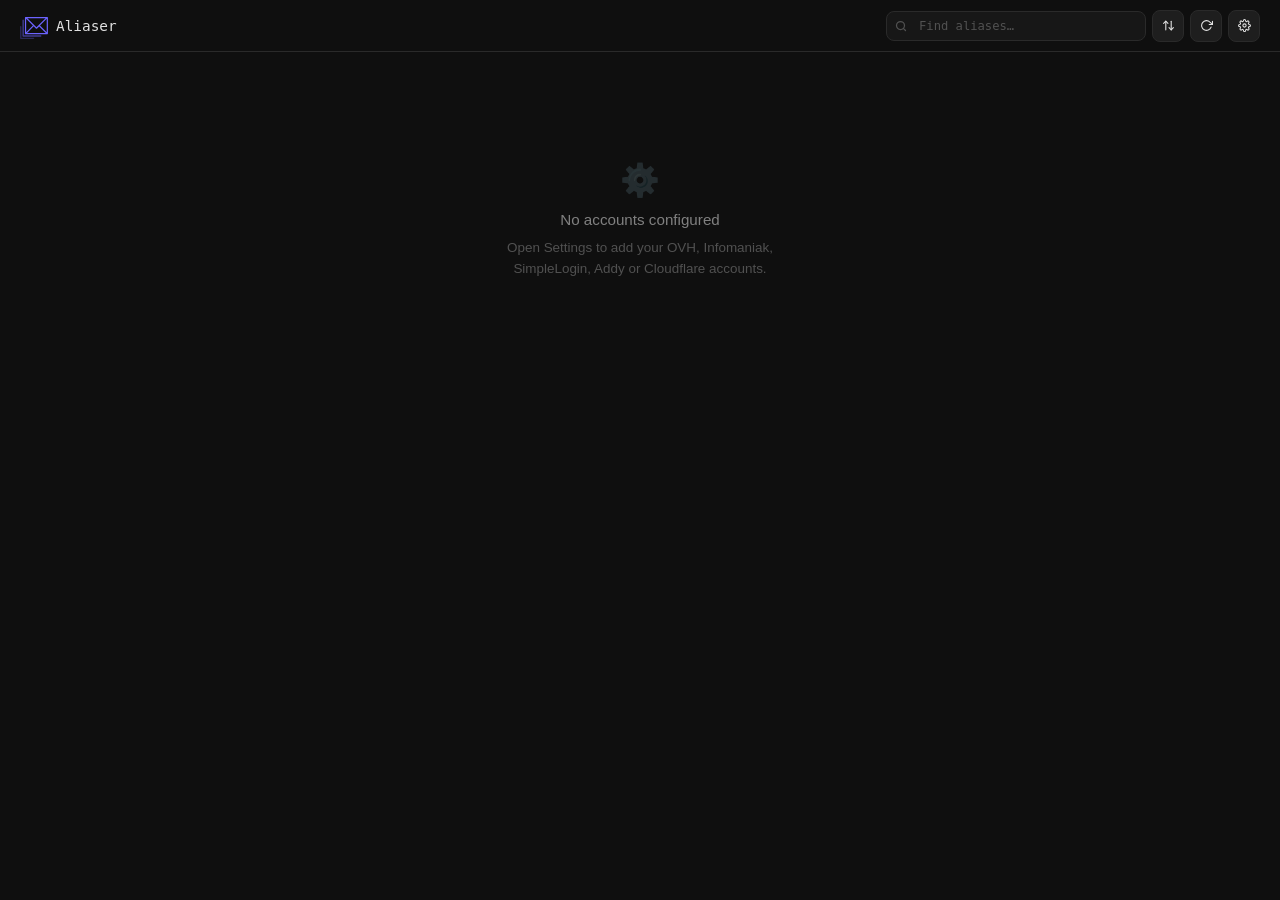
<file: app/index.html>
<!DOCTYPE html>
<html lang="en">
<head>
<meta charset="UTF-8">
<meta name="viewport" content="width=device-width, initial-scale=1.0, maximum-scale=1.0, user-scalable=no">
<title>Aliaser</title>
<link rel="manifest" href="manifest.json">
<link rel="apple-touch-icon" href="images/apple-touch-icon.png">
<link rel="icon" type="image/png" href="images/favicon.png">
<meta name="apple-mobile-web-app-capable" content="yes">
<!-- black, not black-translucent: iOS 27 paints a Liquid Glass blur over a translucent status bar and nothing on the page stops it. Read at install time. -->
<meta name="apple-mobile-web-app-status-bar-style" content="black">
<meta name="apple-mobile-web-app-title" content="Aliaser">
<meta name="theme-color" content="#0f0f0f" id="theme-color-meta">
<link rel="stylesheet" href="css/style.css?v=28">
</head>
<body>
<div class="layout">
  <div class="main">

    <!-- Topbar -->
    <div class="topbar">
      <div class="topbar-left">
        <div class="brand">
          <svg class="brand-icon" viewBox="0 0 821.57 649" xmlns="http://www.w3.org/2000/svg">
            <path fill="#6c63ff" d="M803.59,0H161.62c-9.93,0-17.98,8.05-17.98,17.98v472.04c0,9.93,8.05,17.98,17.98,17.98h641.97c9.93,0,17.98-8.05,17.98-17.98V17.98c0-9.93-8.05-17.98-17.98-17.98ZM483.5,304.84L214.63,35.96h537.74l-268.87,268.87ZM377.51,249.71l-197.91,197.91V51.8l197.91,197.91ZM402.95,275.14l67.84,67.84c3.37,3.37,7.95,5.27,12.72,5.27s9.34-1.89,12.72-5.27l66.2-66.2,195.25,195.25H206.05l196.89-196.9ZM587.84,251.36l197.76-197.76v395.52l-197.76-197.76Z"/>
            <path fill="rgba(108,99,255,.55)" d="M610,580H91c-11.05,0-20-8.95-20-20V93c0-11.05,8.95-20,20-20s20,8.95,20,20v447h499c11.05,0,20,8.95,20,20s-8.95,20-20,20Z"/>
            <path fill="rgba(108,99,255,.3)" d="M398.97,649H20c-11.05,0-20-8.95-20-20v-341c0-11.05,8.95-20,20-20s20,8.95,20,20v321h358.97c11.05,0,20,8.95,20,20s-8.95,20-20,20Z"/>
          </svg>
          <span class="brand-name">Aliaser</span>
        </div>
      </div>
      <span class="topbar-count" id="topbar-alias-count"></span>
      <div class="created-alias-pill" id="created-alias-pill">
        <svg width="11" height="11" viewBox="0 0 24 24" fill="none" stroke="currentColor" stroke-width="2.5" stroke-linecap="round"><polyline points="20 6 9 17 4 12"/></svg>
        <span id="created-alias-pill-text"></span>
      </div>
      <div class="topbar-right">
        <div class="search-wrap">
          <svg class="search-icon" width="12" height="12" viewBox="0 0 24 24" fill="none" stroke="currentColor" stroke-width="2.5" stroke-linecap="round">
            <circle cx="11" cy="11" r="8"/><line x1="21" y1="21" x2="16.65" y2="16.65"/>
          </svg>
          <input class="search-input" id="search-input" type="text" placeholder="Find aliases…" autocomplete="off">
          <button class="search-clear" id="search-clear" style="display:none" title="Clear">
            <svg width="16" height="16" viewBox="0 0 24 24" fill="none" stroke="currentColor" stroke-width="2.5" stroke-linecap="round">
              <line x1="18" y1="6" x2="6" y2="18"/><line x1="6" y1="6" x2="18" y2="18"/>
            </svg>
          </button>
        </div>
        <button class="btn btn-secondary btn-sm btn-icon" id="btn-sort" title="Sort">
          <svg width="13" height="13" viewBox="0 0 24 24" fill="none" stroke="currentColor" stroke-width="2" stroke-linecap="round" stroke-linejoin="round">
            <path d="M7 4v16"/><polyline points="3 8 7 4 11 8"/><path d="M17 20V4"/><polyline points="13 16 17 20 21 16"/>
          </svg>
        </button>
        <button class="btn btn-secondary btn-sm btn-icon" id="btn-refresh" title="Refresh">
          <svg class="refresh-icon" width="13" height="13" viewBox="0 0 24 24" fill="none" stroke="currentColor" stroke-width="2" stroke-linecap="round">
            <polyline points="23 4 23 10 17 10"/>
            <path d="M20.49 15a9 9 0 1 1-2.12-9.36L23 10"/>
          </svg>
        </button>
        <button class="btn btn-primary btn-sm" id="btn-add" style="display:none">
          <svg width="12" height="12" viewBox="0 0 24 24" fill="none" stroke="currentColor" stroke-width="2.5" stroke-linecap="round">
            <line x1="12" y1="5" x2="12" y2="19"/><line x1="5" y1="12" x2="19" y2="12"/>
          </svg>
          New Alias
        </button>
        <button class="btn btn-secondary btn-sm btn-icon" id="btn-settings" title="Settings">
          <svg width="13" height="13" viewBox="0 0 24 24" fill="none" stroke="currentColor" stroke-width="2" stroke-linecap="round">
            <circle cx="12" cy="12" r="3"/>
            <path d="M19.4 15a1.65 1.65 0 0 0 .33 1.82l.06.06a2 2 0 0 1-2.83 2.83l-.06-.06a1.65 1.65 0 0 0-1.82-.33 1.65 1.65 0 0 0-1 1.51V21a2 2 0 0 1-4 0v-.09A1.65 1.65 0 0 0 9 19.4a1.65 1.65 0 0 0-1.82.33l-.06.06a2 2 0 0 1-2.83-2.83l.06-.06A1.65 1.65 0 0 0 4.68 15a1.65 1.65 0 0 0-1.51-1H3a2 2 0 0 1 0-4h.09A1.65 1.65 0 0 0 4.6 9a1.65 1.65 0 0 0-.33-1.82l-.06-.06a2 2 0 0 1 2.83-2.83l.06.06A1.65 1.65 0 0 0 9 4.68a1.65 1.65 0 0 0 1-1.51V3a2 2 0 0 1 4 0v.09a1.65 1.65 0 0 0 1 1.51 1.65 1.65 0 0 0 1.82-.33l.06-.06a2 2 0 0 1 2.83 2.83l-.06.06A1.65 1.65 0 0 0 19.4 9a1.65 1.65 0 0 0 1.51 1H21a2 2 0 0 1 0 4h-.09a1.65 1.65 0 0 0-1.51 1z"/>
          </svg>
        </button>
      </div>
    </div>

    <!-- Mobile search field — same markup as the topbar one, mobile only -->
    <div class="search-wrap mob-search">
      <svg class="search-icon" width="12" height="12" viewBox="0 0 24 24" fill="none" stroke="currentColor" stroke-width="2.5" stroke-linecap="round">
        <circle cx="11" cy="11" r="8"/><line x1="21" y1="21" x2="16.65" y2="16.65"/>
      </svg>
      <input class="search-input" id="mob-search-input" type="text" placeholder="Find aliases…" autocomplete="off" autocorrect="off" autocapitalize="none" spellcheck="false">
      <button class="search-clear" id="mob-search-clear" style="display:none" title="Clear">
        <svg width="16" height="16" viewBox="0 0 24 24" fill="none" stroke="currentColor" stroke-width="2.5" stroke-linecap="round">
          <line x1="18" y1="6" x2="6" y2="18"/><line x1="6" y1="6" x2="18" y2="18"/>
        </svg>
      </button>
    </div>

    <!-- Content -->
    <div class="content-scroll">
      <div class="state-view visible" id="state-loading"><div class="spinner"></div><div class="state-title">Loading aliases…</div></div>
      <div class="state-view" id="state-config">
        <div class="state-icon">⚙️</div>
        <div class="state-title">No accounts configured</div>
        <div class="state-sub">Open Settings to add your OVH, Infomaniak, SimpleLogin, Addy or Cloudflare accounts.</div>
      </div>
      <div class="state-view" id="state-empty">
        <div class="state-icon">📭</div>
        <div class="state-title">No aliases</div>
        <div class="state-sub">Create your first alias to protect your email address.</div>
      </div>
      <div id="alias-list"></div>

    </div>

  </div>
</div>

<!-- Mobile bar -->
<div class="mobile-bar">
  <button class="bar-btn" id="mob-settings" title="Settings">
    <svg width="24" height="24" viewBox="0 0 24 24" fill="none" stroke="currentColor" stroke-width="2" stroke-linecap="round">
      <circle cx="12" cy="12" r="3"/>
      <path d="M19.4 15a1.65 1.65 0 0 0 .33 1.82l.06.06a2 2 0 0 1-2.83 2.83l-.06-.06a1.65 1.65 0 0 0-1.82-.33 1.65 1.65 0 0 0-1 1.51V21a2 2 0 0 1-4 0v-.09A1.65 1.65 0 0 0 9 19.4a1.65 1.65 0 0 0-1.82.33l-.06.06a2 2 0 0 1-2.83-2.83l.06-.06A1.65 1.65 0 0 0 4.68 15a1.65 1.65 0 0 0-1.51-1H3a2 2 0 0 1 0-4h.09A1.65 1.65 0 0 0 4.6 9a1.65 1.65 0 0 0-.33-1.82l-.06-.06a2 2 0 0 1 2.83-2.83l.06.06A1.65 1.65 0 0 0 9 4.68a1.65 1.65 0 0 0 1-1.51V3a2 2 0 0 1 4 0v.09a1.65 1.65 0 0 0 1 1.51 1.65 1.65 0 0 0 1.82-.33l.06-.06a2 2 0 0 1 2.83 2.83l-.06.06A1.65 1.65 0 0 0 19.4 9a1.65 1.65 0 0 0 1.51 1H21a2 2 0 0 1 0 4h-.09a1.65 1.65 0 0 0-1.51 1z"/>
    </svg>
  </button>
  <button class="bar-btn" id="mob-refresh" title="Refresh">
    <svg class="refresh-icon" width="22" height="22" viewBox="0 0 24 24" fill="none" stroke="currentColor" stroke-width="2" stroke-linecap="round">
      <polyline points="23 4 23 10 17 10"/><path d="M20.49 15a9 9 0 1 1-2.12-9.36L23 10"/>
    </svg>
  </button>
  <button class="bar-btn" id="mob-sort" title="Sort">
    <svg width="22" height="22" viewBox="0 0 24 24" fill="none" stroke="currentColor" stroke-width="2" stroke-linecap="round" stroke-linejoin="round">
      <path d="M7 4v16"/><polyline points="3 8 7 4 11 8"/><path d="M17 20V4"/><polyline points="13 16 17 20 21 16"/>
    </svg>
  </button>
  <button class="bar-btn primary" id="mob-add" style="display:none" title="New alias">
    <svg width="24" height="24" viewBox="0 0 24 24" fill="none" stroke="currentColor" stroke-width="2.5" stroke-linecap="round">
      <line x1="12" y1="5" x2="12" y2="19"/><line x1="5" y1="12" x2="19" y2="12"/>
    </svg>
  </button>
</div>

<!-- Sort menu — dropdown under the topbar on desktop, bottom sheet on mobile -->
<div class="sort-overlay" id="sort-overlay">
  <div class="sort-menu">
    <div class="sort-menu-title">Sort by</div>
    <div id="sort-options"></div>
  </div>
</div>

<!-- ── Settings modal ── -->
<div class="modal-overlay" id="modal-settings">
  <div class="modal modal-settings">
    <div class="modal-header">
      <div class="modal-title" id="settings-modal-title">Settings</div>
      <button class="modal-close" id="close-settings">
        <svg width="11" height="11" viewBox="0 0 24 24" fill="none" stroke="currentColor" stroke-width="2.5">
          <line x1="18" y1="6" x2="6" y2="18"/><line x1="6" y1="6" x2="18" y2="18"/>
        </svg>
      </button>
      <button class="modal-close" id="back-settings" style="display:none">
        <svg width="15" height="15" viewBox="0 0 24 24" fill="none" stroke="currentColor" stroke-width="2.5" stroke-linecap="round" stroke-linejoin="round">
          <line x1="19" y1="12" x2="5" y2="12"/><polyline points="12 19 5 12 12 5"/>
        </svg>
      </button>
    </div>
    <div class="modal-body">

      <div class="settings-section" id="section-accounts">
        <div class="section-label" id="settings-accounts-label">Accounts</div>
        <div class="account-list" id="account-list"></div>
        <div class="section-label section-label-provider">Add a provider</div>
        <div class="btn-row btn-row-wrap">
          <button class="btn btn-secondary btn-sm" id="btn-add-ovh-account">+ OVH</button>
          <button class="btn btn-secondary btn-sm" id="btn-add-ik-account">+ Infomaniak</button>
          <button class="btn btn-secondary btn-sm" id="btn-add-sl-account">+ SimpleLogin</button>
          <button class="btn btn-secondary btn-sm" id="btn-add-addy-account">+ Addy</button>
          <button class="btn btn-secondary btn-sm" id="btn-add-cf-account">+ Cloudflare</button>
          <button class="btn btn-secondary btn-sm" id="btn-add-haltman-account">+ Haltman</button>
        </div>

        <div class="section-label section-label-provider">Security</div>
        <div class="btn-row btn-row-wrap">
          <button class="btn btn-secondary btn-sm" id="btn-manage-2fa">Two-factor (2FA)</button>
          <button class="btn btn-secondary btn-sm" id="btn-manage-tokens">Extension tokens</button>
          <button class="btn btn-secondary btn-sm" id="btn-logout">Log out</button>
        </div>
        <div class="field-hint-text" id="app-version"></div>
      </div>

      <!-- Two-factor management -->
      <div class="settings-section" id="section-2fa" style="display:none">
        <div class="section-label">Authenticator app (TOTP)</div>
        <div id="totp-status" class="field-hint-text">Loading…</div>
        <div id="totp-setup-area" style="display:none">
          <div class="field-hint-text">Add this secret to your authenticator app, then enter the 6-digit code.</div>
          <div class="auth-url-box visible" id="totp-secret"></div>
          <div class="field">
            <div class="section-label">6-digit code</div>
            <input class="field-input" id="totp-code" type="text" inputmode="numeric" maxlength="6" autocomplete="one-time-code" placeholder="123456">
          </div>
          <button class="btn btn-primary btn-sm" id="btn-totp-confirm">Confirm &amp; enable</button>
        </div>
        <div id="totp-backup-area" style="display:none"></div>

        <div class="section-label">Passkeys</div>
        <div class="field-hint-text">Passkeys (Touch ID, Windows Hello, security keys) work over HTTPS on a real domain — including the installed mobile PWA.</div>
        <div class="field">
          <input class="field-input" id="passkey-label" type="text" placeholder="Passkey name (e.g. iPhone)" autocomplete="off">
        </div>
        <button class="btn btn-primary btn-sm" id="btn-add-passkey">Add a passkey</button>
        <div id="passkey-list"></div>

        <div class="btn-row"><button class="btn btn-ghost btn-sm" id="btn-back-2fa">Back</button></div>
      </div>

      <!-- Extension device tokens -->
      <div class="settings-section" id="section-device-tokens" style="display:none">
        <div class="field-hint-text">Device tokens let the Chrome/Firefox extension reach this server. Generate one, paste it into the extension's Options. Tokens are shown once and can be revoked anytime.</div>
        <div class="field">
          <div class="section-label">New token label</div>
          <input class="field-input" id="device-token-label" type="text" placeholder="e.g. My laptop Chrome" autocomplete="off">
        </div>
        <button class="btn btn-primary btn-sm" id="btn-create-token">Generate token</button>
        <div class="auth-url-box" id="device-token-reveal" style="display:none"></div>
        <div class="section-label">Active tokens</div>
        <div id="device-token-list"></div>
        <div class="btn-row"><button class="btn btn-ghost btn-sm" id="btn-back-tokens">Back</button></div>
      </div>

      <!-- Edit account form -->
      <div class="settings-section" id="section-edit-account" style="display:none">
        <div class="field">
          <div class="section-label">Label</div>
          <input class="field-input" id="edit-acc-label" type="text" placeholder="Account label" autocomplete="off">
        </div>
        <div id="edit-acc-token-wrap">
          <div class="field">
            <div class="section-label">API Token</div>
            <input class="field-input" id="edit-acc-token" type="password" placeholder="API token" autocomplete="off" autocapitalize="none">
          </div>
        </div>
        <div id="edit-acc-ovh-wrap" style="display:none">
          <div class="field">
            <div class="section-label">OVH App Key</div>
            <input class="field-input" id="edit-acc-ovh-key" type="password" placeholder="OVH application key" autocomplete="off" autocapitalize="none">
          </div>
          <div class="field">
            <div class="section-label">OVH App Secret</div>
            <input class="field-input" id="edit-acc-ovh-secret" type="password" placeholder="OVH application secret" autocomplete="off" autocapitalize="none">
          </div>
          <button class="btn btn-secondary btn-sm" id="btn-edit-acc-authenticate">
            <svg width="12" height="12" viewBox="0 0 24 24" fill="none" stroke="currentColor" stroke-width="2" stroke-linecap="round">
              <rect x="3" y="11" width="18" height="11" rx="2" ry="2"/><path d="M7 11V7a5 5 0 0 1 10 0v4"/>
            </svg>
            Authenticate with OVH
          </button>
          <div class="auth-url-box" id="edit-acc-auth-url-box"></div>
          <div class="btn-row btn-row-wrap" id="edit-acc-auth-url-actions" style="display:none">
            <a class="btn btn-primary btn-sm" id="edit-acc-btn-open-url" href="#" target="_blank" rel="noopener">
              <svg width="11" height="11" viewBox="0 0 24 24" fill="none" stroke="currentColor" stroke-width="2.5" stroke-linecap="round">
                <path d="M18 13v6a2 2 0 0 1-2 2H5a2 2 0 0 1-2-2V8a2 2 0 0 1 2-2h6"/>
                <polyline points="15 3 21 3 21 9"/><line x1="10" y1="14" x2="21" y2="3"/>
              </svg>Open
            </a>
            <button class="btn btn-secondary btn-sm" id="edit-acc-btn-copy-url">Copy URL</button>
          </div>
          <div class="auth-message" id="edit-acc-auth-message">✅ After validating in your browser, come back and save.</div>
        </div>
        <div class="field">
          <div class="section-label">Status</div>
          <div class="status-badge">
            <span class="status-dot" id="edit-acc-status-dot"></span>
            <span id="edit-acc-status-text">–</span>
          </div>
        </div>
        <div class="btn-row">
          <button class="btn btn-primary btn-sm" id="btn-save-edit-account">Save</button>
          <button class="btn btn-ghost btn-sm" id="btn-cancel-edit-account">Cancel</button>
          <a href="#" id="edit-acc-dashboard-link" target="_blank" rel="noopener" class="btn btn-secondary btn-sm" style="display:none">Dashboard</a>
        </div>
      </div>

      <!-- OVH form -->
      <div class="settings-section" id="section-add-ovh" style="display:none">
        <div class="field">
          <div class="section-label">App Key</div>
          <input class="field-input" id="s-ovh-app-key" type="password" placeholder="OVH application key" autocomplete="off" autocapitalize="none">
        </div>
        <div class="field">
          <div class="section-label">App Secret</div>
          <input class="field-input" id="s-ovh-app-secret" type="password" placeholder="OVH application secret" autocomplete="off" autocapitalize="none">
        </div>
        <div class="field">
          <div class="section-label">Authentication</div>
          <div class="status-badge">
            <span class="status-dot" id="auth-dot"></span>
            <span id="auth-status-text">Not authenticated</span>
          </div>
        </div>
        <button class="btn btn-secondary btn-sm" id="btn-authenticate">
          <svg width="12" height="12" viewBox="0 0 24 24" fill="none" stroke="currentColor" stroke-width="2" stroke-linecap="round">
            <rect x="3" y="11" width="18" height="11" rx="2" ry="2"/><path d="M7 11V7a5 5 0 0 1 10 0v4"/>
          </svg>
          Authenticate with OVH
        </button>
        <div class="auth-url-box" id="auth-url-box"></div>
        <div class="btn-row btn-row-wrap" id="auth-url-actions" style="display:none">
          <a class="btn btn-primary btn-sm" id="btn-open-url" href="#" target="_blank" rel="noopener">
            <svg width="11" height="11" viewBox="0 0 24 24" fill="none" stroke="currentColor" stroke-width="2.5" stroke-linecap="round">
              <path d="M18 13v6a2 2 0 0 1-2 2H5a2 2 0 0 1-2-2V8a2 2 0 0 1 2-2h6"/>
              <polyline points="15 3 21 3 21 9"/><line x1="10" y1="14" x2="21" y2="3"/>
            </svg>Open
          </a>
          <button class="btn btn-secondary btn-sm" id="btn-copy-url">Copy URL</button>
        </div>
        <div class="auth-message" id="auth-message">✅ After validating in your browser, come back and fill the account details below.</div>
        <div class="field">
          <div class="section-label">Email account</div>
          <input class="field-input" id="s-ovh-account" type="email" placeholder="you@example.com" autocomplete="off" autocapitalize="none">
        </div>
        <div class="btn-row">
          <button class="btn btn-primary btn-sm" id="btn-save-ovh-account">Save account</button>
          <button class="btn btn-ghost btn-sm" id="btn-cancel-add-ovh">Cancel</button>
        </div>
        <div class="field-hint-text">Create your App Key and App Secret at <a href="https://eu.api.ovh.com/createApp/" target="_blank" rel="noopener" class="link-accent">eu.api.ovh.com/createApp</a>, then click Authenticate to link your OVH account.</div>
      </div>

      <!-- Infomaniak form -->
      <div class="settings-section" id="section-add-ik" style="display:none">
        <div class="field">
          <div class="section-label">API Token</div>
          <input class="field-input" id="s-ik-token" type="password" placeholder="Infomaniak API token" autocomplete="off" autocapitalize="none">
        </div>
        <div class="field">
          <div class="section-label">Mail Hosting ID</div>
          <input class="field-input" id="s-ik-hosting-id" type="text" placeholder="94410" autocomplete="off" inputmode="numeric">
        </div>
        <div class="field">
          <div class="section-label">Email account</div>
          <input class="field-input" id="s-ik-account" type="email" placeholder="you@example.com" autocomplete="off" autocapitalize="none">
        </div>
        <div class="btn-row">
          <button class="btn btn-primary btn-sm" id="btn-save-ik-account">Save account</button>
          <button class="btn btn-ghost btn-sm" id="btn-cancel-add-ik">Cancel</button>
        </div>
        <div class="field-hint-text">Get your API token at <a href="https://manager.infomaniak.com/v3/ng/profile/api" target="_blank" rel="noopener" class="link-accent">manager.infomaniak.com → Profile → API</a> (requires Mail Hosting permissions). The Mail Hosting ID and your email address are found in the <a href="https://manager.infomaniak.com" target="_blank" rel="noopener" class="link-accent">Infomaniak Manager</a> under Mail Hosting.</div>
        <div class="field-hint-text" style="color:var(--orange)">⚠ A paid Infomaniak Mail Hosting plan is required to manage aliases. Free accounts are limited to 1 alias and will not work with Aliaser.</div>
      </div>

      <!-- SimpleLogin form -->
      <div class="settings-section" id="section-add-sl" style="display:none">
        <div class="field">
          <div class="section-label">API Token</div>
          <input class="field-input" id="s-sl-token" type="password" placeholder="SimpleLogin API key" autocomplete="off" autocapitalize="none">
        </div>
        <div class="field">
          <div class="section-label">Label</div>
          <input class="field-input" id="s-sl-label" type="text" placeholder="My SimpleLogin" autocomplete="off">
        </div>
        <div class="btn-row">
          <button class="btn btn-primary btn-sm" id="btn-save-sl-account">Save account</button>
          <button class="btn btn-ghost btn-sm" id="btn-cancel-add-sl">Cancel</button>
        </div>
        <div class="field-hint-text">Get your API key at <a href="https://app.simplelogin.io/dashboard/api_key" target="_blank" rel="noopener" class="link-accent">SimpleLogin → Settings → API Keys</a>.</div>
      </div>

      <!-- Addy form -->
      <div class="settings-section" id="section-add-addy" style="display:none">
        <div class="field">
          <div class="section-label">API Token</div>
          <input class="field-input" id="s-addy-token" type="password" placeholder="Addy API key" autocomplete="off" autocapitalize="none">
        </div>
        <div class="field">
          <div class="section-label">Label</div>
          <input class="field-input" id="s-addy-label" type="text" placeholder="My Addy" autocomplete="off">
        </div>
        <div class="field">
          <div class="section-label">Destination email <span class="label-optional">(optional, auto-detected if empty)</span></div>
          <input class="field-input" id="s-addy-email" type="email" placeholder="you@example.com" autocomplete="off" autocapitalize="none">
        </div>
        <div class="field">
          <div class="section-label">Domain <span class="label-optional">(optional, auto-detected if empty)</span></div>
          <input class="field-input" id="s-addy-domain" type="text" placeholder="anonaddy.me" autocomplete="off" autocapitalize="none" autocorrect="off" spellcheck="false">
        </div>
        <div class="btn-row">
          <button class="btn btn-primary btn-sm" id="btn-save-addy-account">Save account</button>
          <button class="btn btn-ghost btn-sm" id="btn-cancel-add-addy">Cancel</button>
        </div>
        <div class="field-hint-text">Get your API key at <a href="https://app.addy.io/settings#api-keys" target="_blank" rel="noopener" class="link-accent">Addy → Settings → API Keys</a>. Domain can be left empty to use your default Addy domain.</div>
      </div>

      <!-- Haltman form -->
      <div class="settings-section" id="section-add-haltman" style="display:none">
        <div class="field">
          <div class="section-label">API Key</div>
          <input class="field-input" id="s-haltman-token" type="password" placeholder="64-char hex key" autocomplete="off" autocapitalize="none">
        </div>
        <div class="field">
          <div class="section-label">Domain</div>
          <select class="field-input" id="s-haltman-domain"></select>
        </div>
        <div class="field">
          <div class="section-label">Label <span class="label-optional">(optional, defaults to domain)</span></div>
          <input class="field-input" id="s-haltman-label" type="text" placeholder="My Haltman" autocomplete="off">
        </div>
        <div class="btn-row">
          <button class="btn btn-primary btn-sm" id="btn-save-haltman-account">Save account</button>
          <button class="btn btn-ghost btn-sm" id="btn-cancel-add-haltman">Cancel</button>
        </div>
        <div class="field-hint-text">Generate your API key at <a href="https://forward.haltman.io" target="_blank" rel="noopener" class="link-accent">forward.haltman.io</a>.</div>
      </div>

      <!-- Cloudflare form -->
      <div class="settings-section" id="section-add-cf" style="display:none">
        <div class="field">
          <div class="section-label">API Token</div>
          <input class="field-input" id="s-cf-token" type="password" placeholder="Cloudflare API token" autocomplete="off" autocapitalize="none">
        </div>
        <div class="field">
          <div class="section-label">Zone ID</div>
          <input class="field-input" id="s-cf-zone-id" type="text" placeholder="abc123def456..." autocomplete="off" autocapitalize="none" autocorrect="off" spellcheck="false">
        </div>
        <div class="field">
          <div class="section-label">Destination email</div>
          <input class="field-input" id="s-cf-target" type="email" placeholder="you@example.com" autocomplete="off" autocapitalize="none">
        </div>
        <div class="btn-row">
          <button class="btn btn-primary btn-sm" id="btn-save-cf-account">Save account</button>
          <button class="btn btn-ghost btn-sm" id="btn-cancel-add-cf">Cancel</button>
        </div>
        <div class="field-hint-text">Create an API token at <a href="https://dash.cloudflare.com/profile/api-tokens" target="_blank" rel="noopener" class="link-accent">Cloudflare → Profile → API Tokens</a> with Email Routing Read &amp; Edit permissions. Zone ID is found in your Cloudflare dashboard → select domain → Overview (right sidebar).</div>
      </div>

    </div>
  </div>
</div>

<!-- ── New Alias modal ── -->
<div class="modal-overlay" id="modal-add">
  <div class="modal modal-sm">
    <div class="modal-header">
      <div class="modal-title">New Alias</div>
      <button class="modal-close" id="close-add">
        <svg width="11" height="11" viewBox="0 0 24 24" fill="none" stroke="currentColor" stroke-width="2.5">
          <line x1="18" y1="6" x2="6" y2="18"/><line x1="6" y1="6" x2="18" y2="18"/>
        </svg>
      </button>
    </div>
    <div class="modal-body">
      <div class="field" id="new-alias-account-field">
        <div class="section-label" id="new-alias-account-label">Account</div>
        <div class="account-pills" id="new-alias-account-pills"></div>
      </div>
      <div class="field" id="alias-name-field">
        <div class="section-label">Alias name <span class="label-optional">letters, numbers and _ only</span></div>
        <div class="alias-input-row">
          <div class="alias-name-wrap">
            <input class="field-input" id="alias-name-input" type="text" placeholder="e.g. shopping" autocomplete="off" autocorrect="off" autocapitalize="none" spellcheck="false">
            <button class="alias-name-clear" id="btn-clear-alias-name" style="display:none" title="Clear" type="button">
              <svg width="13" height="13" viewBox="0 0 24 24" fill="none" stroke="currentColor" stroke-width="2.5" stroke-linecap="round">
                <line x1="18" y1="6" x2="6" y2="18"/><line x1="6" y1="6" x2="18" y2="18"/>
              </svg>
            </button>
          </div>
        </div>
        <div class="field-error" id="alias-duplicate-error" style="display:none">This alias already exists on this account.</div>
      </div>
      <div class="field" id="sl-suffix-field" style="display:none">
        <div class="section-label">Domain</div>
        <select class="field-input field-select" id="sl-suffix-select"></select>
      </div>
      <div class="field-preview" id="alias-preview"></div>
      <div class="field">
        <div class="section-label">Note <span class="label-optional">(optional)</span></div>
        <textarea class="field-input field-textarea" id="alias-note-input" placeholder="e.g. used for Amazon" rows="2" autocomplete="off" autocorrect="off" spellcheck="false"></textarea>
      </div>
      <button class="btn btn-primary" id="btn-create-alias" disabled>
        <svg width="13" height="13" viewBox="0 0 24 24" fill="none" stroke="currentColor" stroke-width="2.5" stroke-linecap="round">
          <line x1="12" y1="5" x2="12" y2="19"/><line x1="5" y1="12" x2="19" y2="12"/>
        </svg>
        Create &amp; copy alias
      </button>
    </div>
  </div>
</div>

<!-- ── Edit Note modal ── -->
<div class="modal-overlay" id="modal-edit-note">
  <div class="modal modal-sm">
    <div class="modal-header">
      <div class="modal-title">Edit Note</div>
      <button class="modal-close" id="close-edit-note">
        <svg width="11" height="11" viewBox="0 0 24 24" fill="none" stroke="currentColor" stroke-width="2.5">
          <line x1="18" y1="6" x2="6" y2="18"/><line x1="6" y1="6" x2="18" y2="18"/>
        </svg>
      </button>
    </div>
    <div class="modal-body">
      <div class="field-preview edit-note-alias-address" id="edit-note-alias-address"></div>
      <div class="field">
        <div class="section-label">Note <span class="label-optional">(optional)</span></div>
        <textarea class="field-input field-textarea" id="edit-note-input" rows="3" autocomplete="off" autocorrect="off" spellcheck="false"></textarea>
      </div>
      <div class="btn-row">
        <button class="btn btn-primary" id="btn-save-note">Save</button>
        <button class="btn btn-ghost" id="btn-cancel-edit-note">Cancel</button>
      </div>
    </div>
  </div>
</div>

<!-- ── SL Contacts modal ── -->
<div class="modal-overlay" id="modal-sl-contacts">
  <div class="modal modal-sm">
    <div class="modal-header">
      <div class="modal-title">Contacts</div>
      <button class="modal-close" id="close-sl-contacts">
        <svg width="11" height="11" viewBox="0 0 24 24" fill="none" stroke="currentColor" stroke-width="2.5">
          <line x1="18" y1="6" x2="6" y2="18"/><line x1="6" y1="6" x2="18" y2="18"/>
        </svg>
      </button>
    </div>
    <div class="modal-body contacts-modal-header">
      <div class="field-preview contacts-alias-label" id="contacts-alias-address"></div>
      <div class="field">
        <div class="section-label">Add a recipient</div>
        <input class="field-input" id="contacts-new-email" type="email" placeholder="recipient@example.com" autocomplete="off" autocapitalize="none">
        <button class="btn btn-primary btn-sm" id="btn-create-contact">Create reverse alias</button>
        <div class="field-error" id="contacts-error" style="display:none"></div>
      </div>
      <div class="section-label contacts-existing-label">Existing contacts</div>
    </div>
    <div class="modal-body contacts-modal-list">
      <div id="contacts-list"></div>
    </div>
  </div>
</div>

<!-- ── Confirm delete ── -->
<div class="confirm-overlay" id="confirm-overlay">
  <div class="confirm-box">
    <div>
      <div class="confirm-title">Delete alias?</div>
      <div class="confirm-sub">This will permanently remove</div>
      <div class="confirm-alias" id="confirm-alias-name"></div>
    </div>
    <div class="confirm-actions">
      <button class="btn btn-secondary" id="confirm-cancel">Cancel</button>
      <button class="btn btn-danger" id="confirm-delete">Delete</button>
    </div>
  </div>
</div>

<div class="error-banner" id="error-banner">
  <svg width="13" height="13" viewBox="0 0 24 24" fill="none" stroke="currentColor" stroke-width="2">
    <path d="M10.29 3.86L1.82 18a2 2 0 0 0 1.71 3h16.94a2 2 0 0 0 1.71-3L13.71 3.86a2 2 0 0 0-3.42 0z"/>
    <line x1="12" y1="9" x2="12" y2="13"/><line x1="12" y1="17" x2="12.01" y2="17"/>
  </svg>
  <span id="error-text"></span>
</div>

<div class="copy-toast-global" id="copy-toast-global">
  <svg width="13" height="13" viewBox="0 0 24 24" fill="none" stroke="#22c55e" stroke-width="2.5" stroke-linecap="round"><polyline points="20 6 9 17 4 12"/></svg>
  <span id="copy-toast-text">Copied</span>
</div>

<script src="js/app.js?v=28"></script>
</body>
</html>
</file>
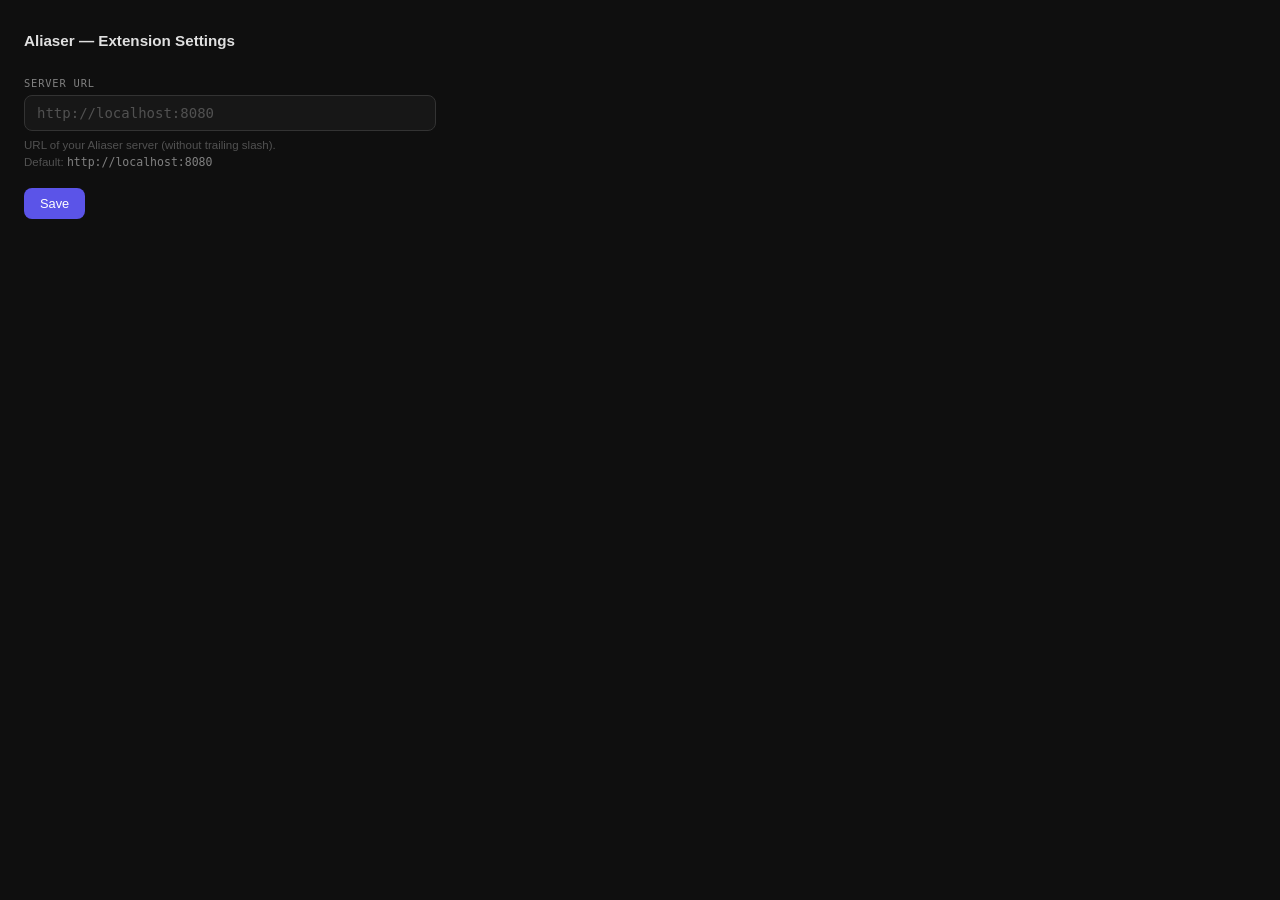
<file: chrome/options.html>
<!DOCTYPE html>
<html lang="en">
<head>
<meta charset="UTF-8">
<meta name="viewport" content="width=device-width, initial-scale=1.0">
<title>Aliaser — Settings</title>
<style>
*{box-sizing:border-box;margin:0;padding:0}
:root{--bg:#0f0f0f;--surface:#171717;--border:#2a2a2a;--border2:#333;--text:#e0e0e0;--text-muted:#808080;--text-dim:#515151;--accent:#5b54e8;--accent-hover:#6b65f0;--green:#0098ff;--mono:'SF Mono','Fira Mono','Fira Code',monospace}
body{background:var(--bg);color:var(--text);font-family:-apple-system,BlinkMacSystemFont,'Segoe UI',sans-serif;font-size:.875rem;padding:32px 24px;max-width:460px}
h1{font-size:.95rem;font-weight:600;margin-bottom:28px;color:var(--text)}
label{display:block;font-size:.65rem;font-family:var(--mono);color:var(--text-muted);text-transform:uppercase;letter-spacing:.08em;margin-bottom:6px}
input{display:block;width:100%;background:var(--surface);border:1px solid var(--border2);border-radius:8px;padding:9px 12px;font-size:.875rem;font-family:var(--mono);color:var(--text);outline:none;transition:border-color .15s}
input:focus{border-color:var(--accent)}
input::placeholder{color:var(--text-dim)}
.hint{font-size:.72rem;color:var(--text-dim);margin-top:6px;line-height:1.5}
.hint code{font-family:var(--mono);color:var(--text-muted)}
.row{display:flex;align-items:center;gap:10px;margin-top:16px}
button{background:var(--accent);color:#fff;border:none;border-radius:8px;padding:8px 16px;font-size:.8rem;font-weight:500;cursor:pointer;transition:background .15s}
button:hover{background:var(--accent-hover)}
.status{font-size:.72rem;font-family:var(--mono);color:var(--green);opacity:0;transition:opacity .3s}
.status.visible{opacity:1}
</style>
</head>
<body>
<h1>Aliaser — Extension Settings</h1>

<label for="proxy-url">Server URL</label>
<input id="proxy-url" type="text" placeholder="http://localhost:8080" autocomplete="off" autocorrect="off" autocapitalize="none" spellcheck="false">
<div class="hint">URL of your Aliaser server (without trailing slash).<br>Default: <code>http://localhost:8080</code></div>

<div class="row">
  <button id="btn-save">Save</button>
  <span class="status" id="save-status">Saved</span>
</div>

<script src="options.js"></script>
</body>
</html>
</file>
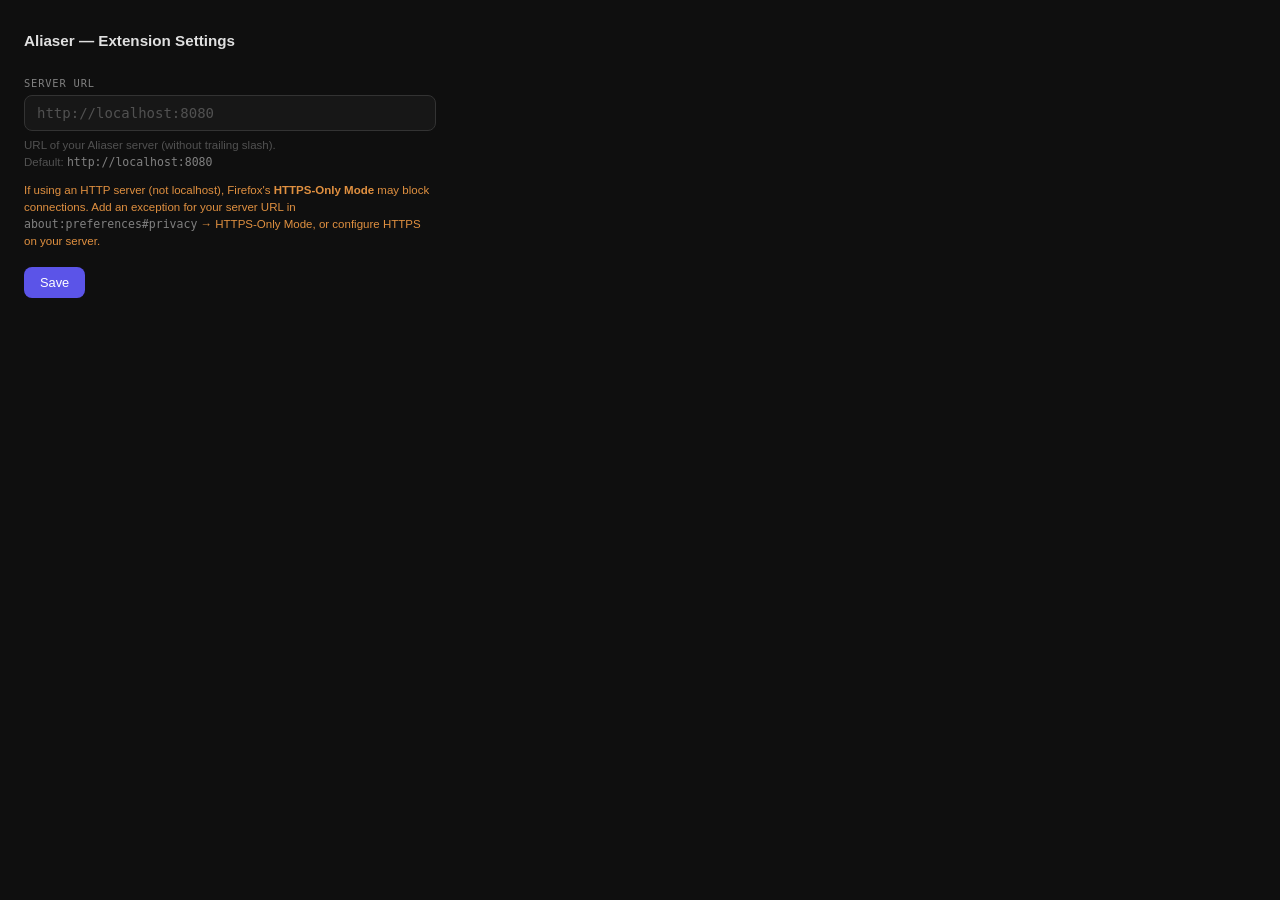
<file: firefox/options.html>
<!DOCTYPE html>
<html lang="en">
<head>
<meta charset="UTF-8">
<meta name="viewport" content="width=device-width, initial-scale=1.0">
<title>Aliaser — Settings</title>
<style>
*{box-sizing:border-box;margin:0;padding:0}
:root{--bg:#0f0f0f;--surface:#171717;--border:#2a2a2a;--border2:#333;--text:#e0e0e0;--text-muted:#808080;--text-dim:#515151;--accent:#5b54e8;--accent-hover:#6b65f0;--green:#0098ff;--mono:'SF Mono','Fira Mono','Fira Code',monospace}
body{background:var(--bg);color:var(--text);font-family:-apple-system,BlinkMacSystemFont,'Segoe UI',sans-serif;font-size:.875rem;padding:32px 24px;max-width:460px}
h1{font-size:.95rem;font-weight:600;margin-bottom:28px;color:var(--text)}
label{display:block;font-size:.65rem;font-family:var(--mono);color:var(--text-muted);text-transform:uppercase;letter-spacing:.08em;margin-bottom:6px}
input{display:block;width:100%;background:var(--surface);border:1px solid var(--border2);border-radius:8px;padding:9px 12px;font-size:.875rem;font-family:var(--mono);color:var(--text);outline:none;transition:border-color .15s}
input:focus{border-color:var(--accent)}
input::placeholder{color:var(--text-dim)}
.hint{font-size:.72rem;color:var(--text-dim);margin-top:6px;line-height:1.5}
.hint code{font-family:var(--mono);color:var(--text-muted)}
.row{display:flex;align-items:center;gap:10px;margin-top:16px}
button{background:var(--accent);color:#fff;border:none;border-radius:8px;padding:8px 16px;font-size:.8rem;font-weight:500;cursor:pointer;transition:background .15s}
button:hover{background:var(--accent-hover)}
.status{font-size:.72rem;font-family:var(--mono);color:var(--green);opacity:0;transition:opacity .3s}
.status.visible{opacity:1}
</style>
</head>
<body>
<h1>Aliaser — Extension Settings</h1>

<label for="proxy-url">Server URL</label>
<input id="proxy-url" type="text" placeholder="http://localhost:8080" autocomplete="off" autocorrect="off" autocapitalize="none" spellcheck="false">
<div class="hint">URL of your Aliaser server (without trailing slash).<br>Default: <code>http://localhost:8080</code></div>
<div class="hint" style="margin-top:10px;color:#e09040">If using an HTTP server (not localhost), Firefox's <strong style="font-weight:600">HTTPS-Only Mode</strong> may block connections. Add an exception for your server URL in <code>about:preferences#privacy</code> → HTTPS-Only Mode, or configure HTTPS on your server.</div>

<div class="row">
  <button id="btn-save">Save</button>
  <span class="status" id="save-status">Saved</span>
</div>

<script src="options.js"></script>
</body>
</html>
</file>
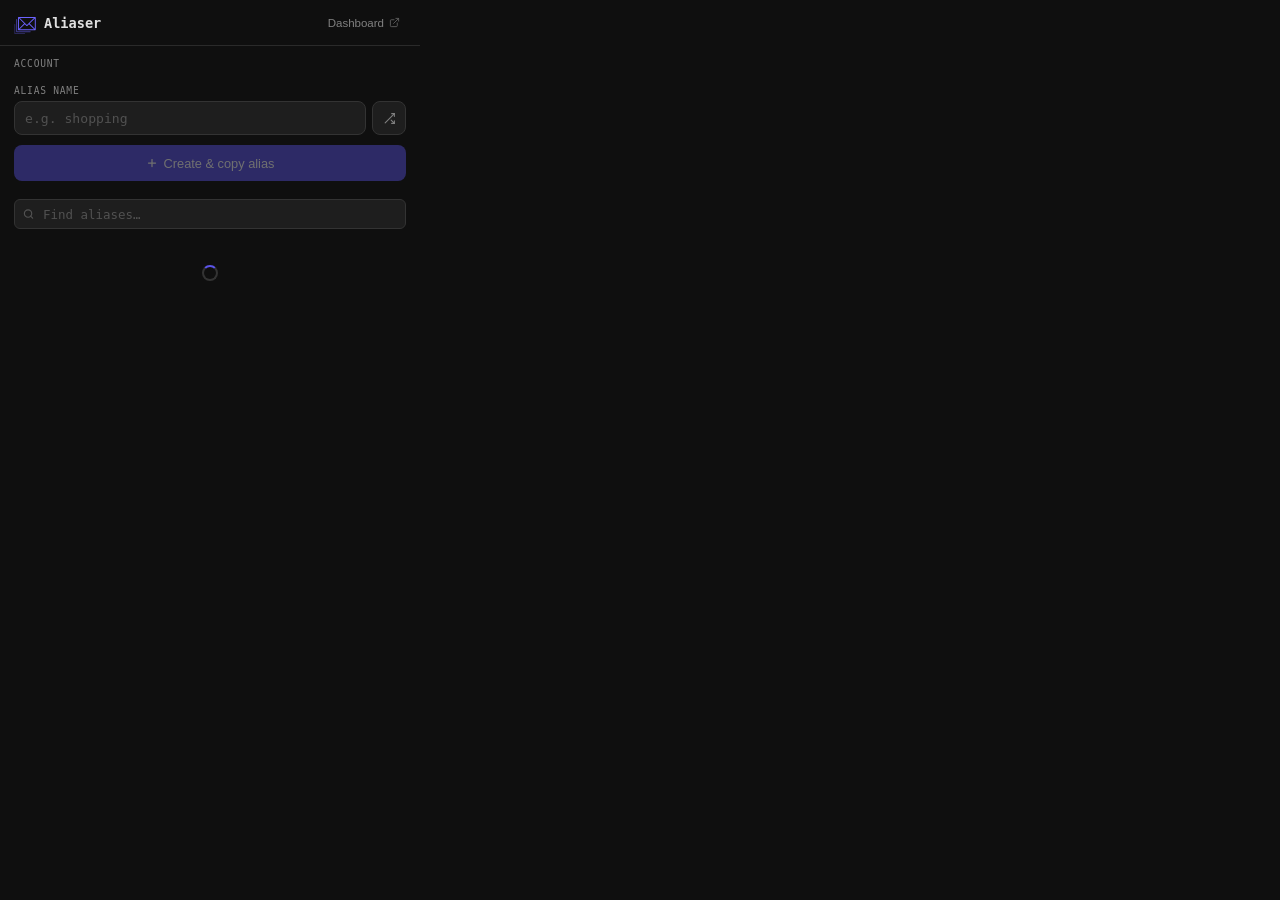
<file: firefox/popup.html>
<!DOCTYPE html>
<html lang="en">
<head>
<meta charset="UTF-8">
<title>Aliaser</title>
<link rel="stylesheet" href="css/style.css" blocking="render">
<style>
/* Critical CSS variables duplicated here to prevent FOUC before style.css loads */
:root{
  --bg:#0f0f0f;--bg2:#0f0f0f;--surface:#171717;--surface2:#1e1e1e;--surface3:#242424;
  --border:#2a2a2a;--border2:#333;--text:#e0e0e0;--text-muted:#808080;--text-dim:#515151;
  --accent:#5b54e8;--accent-soft:rgba(91,84,232,.12);--accent-hover:#6b65f0;
  --red:#e05050;--red-soft:rgba(224,80,80,.1);--green:#0098ff;--green-soft:rgba(0,152,255,.08);
  --orange:#e09040;--sl:#c026a0;--sl-soft:rgba(192,38,160,.12);
  --addy:#0ea5e9;--addy-soft:rgba(14,165,233,.12);--cf:#f97316;--cf-soft:rgba(249,115,22,.12);
  --mono:'SF Mono','Fira Mono','Fira Code',monospace;--t:.15s;
}
*{box-sizing:border-box}
html,body{width:420px;height:580px;overflow:hidden;display:flex;flex-direction:column;background:var(--bg);color:var(--text)}

/* ── Fixed top ── */
.p-top{flex-shrink:0}

/* Header */
.p-header{display:flex;align-items:center;gap:8px;padding:0 14px;height:46px;border-bottom:1px solid var(--border)}
.p-header .brand{display:flex;align-items:center;gap:8px;flex:1}
.p-header .brand-name{font-size:.85rem;font-weight:600;color:var(--text)}
.p-dashboard{display:flex;align-items:center;gap:5px;background:none;border:none;color:var(--text-muted);font-size:.72rem;cursor:pointer;padding:4px 6px;border-radius:6px;transition:color .15s;font-family:inherit;white-space:nowrap}
.p-dashboard:hover{color:var(--text)}
.p-dashboard svg{opacity:.7}

/* Create */
.p-create{padding:12px 14px 10px}

.p-pills-label{font-size:.6rem;font-family:var(--mono);color:var(--text-muted);text-transform:uppercase;letter-spacing:.08em;margin-bottom:6px}
.p-pills{display:flex;flex-wrap:wrap;gap:5px;margin-bottom:10px}
.p-pill{font-size:.68rem;font-family:var(--mono);padding:4px 10px;border-radius:50px;border:1px solid var(--border2);color:var(--text-muted);background:transparent;cursor:pointer;transition:all .15s;white-space:nowrap}
.p-pill:hover{border-color:var(--accent);color:var(--text)}
.p-pill.active{background:var(--accent);border-color:var(--accent);color:#fff}

.p-field-label{font-size:.6rem;font-family:var(--mono);color:var(--text-muted);text-transform:uppercase;letter-spacing:.08em;margin-bottom:5px}
.p-name-row{display:flex;gap:6px;align-items:center}
.p-name-row .p-input{flex:1}
.p-rand-btn{flex-shrink:0;width:34px;height:34px;display:flex;align-items:center;justify-content:center;background:var(--surface2);border:1px solid var(--border2);border-radius:8px;color:var(--text-muted);cursor:pointer;transition:color .15s,border-color .15s,background .15s}
.p-rand-btn:hover{color:var(--text);border-color:var(--accent);background:var(--accent-soft)}
.p-input{width:100%;height:34px;padding:0 10px;background:var(--surface2);border:1px solid var(--border2);border-radius:8px;font-family:var(--mono);font-size:.82rem;color:var(--text);outline:none;transition:border-color .15s}
.p-input:focus{border-color:var(--accent)}
.p-input::placeholder{color:var(--text-dim)}

/* SL suffix chips */
.p-suffix-wrap{margin-top:7px;display:none}
.p-suffix-label{font-size:.6rem;font-family:var(--mono);color:var(--text-muted);text-transform:uppercase;letter-spacing:.08em;margin-bottom:5px}
.p-suffix-chips{display:flex;flex-wrap:wrap;gap:4px}
.p-suffix-chip{font-size:.65rem;font-family:var(--mono);padding:3px 8px;border-radius:50px;border:1px solid var(--border2);color:var(--text-dim);background:transparent;cursor:pointer;transition:all .15s;white-space:nowrap}
.p-suffix-chip:hover{border-color:var(--sl);color:var(--sl)}
.p-suffix-chip.active{border-color:var(--sl);color:var(--sl);background:var(--sl-soft)}

/* Preview */
.p-preview{margin-top:7px;font-family:var(--mono);font-size:.8rem;font-weight:500;color:#fff;background:var(--accent);border:1px solid var(--accent);border-radius:20px;padding:5px 12px;display:flex;align-items:center;min-height:0;cursor:default;overflow:hidden;white-space:nowrap;transition:all var(--t)}
.p-preview.p-preview-ph{color:var(--text-dim);background:var(--surface2);border-color:var(--border)}
.p-preview span{display:block;overflow:hidden;white-space:nowrap}
.p-preview.preview-overflow span{-webkit-mask-image:linear-gradient(to right,#000 calc(100% - 28px),transparent 100%);mask-image:linear-gradient(to right,#000 calc(100% - 28px),transparent 100%)}
.p-preview:empty{display:none}

/* Create button */
.p-create-btn{margin-top:10px;width:100%;height:36px;background:var(--accent);color:#fff;border:none;border-radius:8px;font-size:.8rem;font-weight:500;cursor:pointer;display:flex;align-items:center;justify-content:center;gap:6px;transition:background .15s}
.p-create-btn:hover:not(:disabled){background:var(--accent-hover)}
.p-create-btn:disabled{opacity:.4;cursor:default}

/* Search */
.p-search-wrap{padding:8px 14px;position:relative}
.p-search-icon{position:absolute;left:23px;top:50%;transform:translateY(-50%);color:var(--text-dim);pointer-events:none}
.p-search{width:100%;height:30px;padding:0 10px 0 28px;background:var(--surface2);border:1px solid var(--border2);border-radius:6px;font-size:.78rem;font-family:var(--mono);color:var(--text);outline:none;transition:border-color .15s}
.p-search:focus{border-color:var(--accent)}
.p-search::placeholder{color:var(--text-dim)}

/* ── Scrollable list ── */
.p-list{flex:1;overflow-y:auto;min-height:0}
.p-item{display:flex;align-items:center;gap:8px;padding:8px 14px;border-bottom:1px solid var(--border)}
.p-item.is-disabled{opacity:.45}
.p-item-addr{flex:1;min-width:0}
.p-item-local{font-size:.8rem;font-weight:500;color:var(--text)}
.p-item-domain{color:var(--text-dim);font-weight:400}
.p-item-note{font-size:.67rem;color:var(--text-dim);white-space:nowrap;overflow:hidden;text-overflow:ellipsis;margin-top:5px}
.p-actions{display:flex;gap:4px;flex-shrink:0}
.p-btn{width:34px;height:34px;display:flex;align-items:center;justify-content:center;background:none;border:none;color:var(--text-muted);cursor:pointer;border-radius:8px;transition:color .15s,background .15s}
.p-btn:hover{color:var(--text);background:var(--surface3)}
.p-btn.sl-on,.p-btn.toggle-on{color:var(--accent)}
.p-btn.sl-on:hover,.p-btn.toggle-on:hover{color:var(--accent-hover);background:var(--accent-soft)}
.p-btn.danger:hover{color:var(--red);background:var(--red-soft)}

/* ── Contacts panel ── */
.contacts-panel{display:none;position:fixed;inset:0;background:var(--bg);z-index:90;flex-direction:column}
.contacts-panel.open{display:flex}
.contacts-header{display:flex;align-items:center;gap:8px;padding:0 14px;height:46px;border-bottom:1px solid var(--border);flex-shrink:0}
.contacts-title{flex:1;min-width:0}
.contacts-label{font-size:.75rem;font-family:var(--mono);color:var(--text-muted);white-space:nowrap;overflow:hidden;text-overflow:ellipsis;display:block}
.contacts-close{width:28px;height:28px;display:flex;align-items:center;justify-content:center;background:none;border:none;color:var(--text-muted);cursor:pointer;border-radius:6px;flex-shrink:0}
.contacts-close:hover{color:var(--text);background:var(--surface3)}
.contacts-list{flex:1;overflow-y:auto;min-height:0}
.contacts-state{display:flex;align-items:center;justify-content:center;padding:28px;color:var(--text-dim);font-size:.78rem;text-align:center;line-height:1.5}
.contact-item{display:flex;align-items:center;gap:8px;padding:8px 14px;border-bottom:1px solid var(--border)}
.contact-item.is-blocked{opacity:.45}
.contact-info{flex:1;min-width:0}
.contact-email{font-size:.78rem;font-weight:500;color:var(--text);white-space:nowrap;overflow:hidden;text-overflow:ellipsis}
.contact-reverse{font-size:.67rem;color:var(--text-dim);white-space:nowrap;overflow:hidden;text-overflow:ellipsis;margin-top:2px}
.contact-actions{display:flex;gap:3px;flex-shrink:0}
.contact-btn{width:30px;height:30px;display:flex;align-items:center;justify-content:center;background:none;border:none;color:var(--text-muted);cursor:pointer;border-radius:6px;transition:color .15s,background .15s}
.contact-btn:hover{color:var(--text);background:var(--surface3)}
.contact-btn.is-blocked-btn{color:var(--red)}
.contact-btn.is-blocked-btn:hover{background:var(--red-soft)}
.contact-btn.block-btn:not(.is-blocked-btn):hover{color:var(--red);background:var(--red-soft)}
.contacts-footer{display:flex;gap:8px;padding:10px 14px;border-top:1px solid var(--border);flex-shrink:0}
.contacts-add-btn{height:34px;padding:0 14px;background:var(--accent);color:#fff;border:none;border-radius:8px;font-size:.78rem;font-weight:500;cursor:pointer;white-space:nowrap;transition:background .15s;flex-shrink:0}
.contacts-add-btn:hover{background:var(--accent-hover)}
.contacts-add-btn:disabled{opacity:.4;cursor:default}

/* State views */
.p-state{display:flex;flex-direction:column;align-items:center;justify-content:center;padding:28px 16px;color:var(--text-dim);font-size:.78rem;gap:8px;text-align:center;line-height:1.5}
.p-spinner{width:16px;height:16px;border:2px solid var(--border2);border-top-color:var(--accent);border-radius:50%;animation:pspin .65s linear infinite}
@keyframes pspin{to{transform:rotate(360deg)}}

/* Error/toast override for popup */
.error-banner{top:46px;max-width:calc(100% - 28px);white-space:normal;text-align:center}
.copy-toast-global:not(.anchored){top:14px}

/* Setup overlay */
.setup-overlay{display:none;position:fixed;inset:0;background:var(--bg);z-index:999;flex-direction:column;justify-content:center;padding:28px 22px;gap:14px}
.setup-overlay.visible{display:flex}
.setup-title{font-size:.92rem;font-weight:600;color:var(--text)}
.setup-sub{font-size:.76rem;color:var(--text-muted);line-height:1.5}
.setup-lbl{font-size:.6rem;font-family:var(--mono);color:var(--text-muted);text-transform:uppercase;letter-spacing:.08em;margin-bottom:5px}
.setup-hint{font-size:.67rem;color:var(--text-dim);text-align:center}
</style>
</head>
<body>

<div class="p-top">
  <!-- Header -->
  <div class="p-header">
    <div class="brand">
      <svg class="brand-icon" viewBox="0 0 821.57 649" xmlns="http://www.w3.org/2000/svg" style="width:22px;height:17px;flex-shrink:0">
        <path fill="#6c63ff" d="M803.59,0H161.62c-9.93,0-17.98,8.05-17.98,17.98v472.04c0,9.93,8.05,17.98,17.98,17.98h641.97c9.93,0,17.98-8.05,17.98-17.98V17.98c0-9.93-8.05-17.98-17.98-17.98ZM483.5,304.84L214.63,35.96h537.74l-268.87,268.87ZM377.51,249.71l-197.91,197.91V51.8l197.91,197.91ZM402.95,275.14l67.84,67.84c3.37,3.37,7.95,5.27,12.72,5.27s9.34-1.89,12.72-5.27l66.2-66.2,195.25,195.25H206.05l196.89-196.9ZM587.84,251.36l197.76-197.76v395.52l-197.76-197.76Z"/>
        <path fill="rgba(108,99,255,.55)" d="M610,580H91c-11.05,0-20-8.95-20-20V93c0-11.05,8.95-20,20-20s20,8.95,20,20v447h499c11.05,0,20,8.95,20,20s-8.95,20-20,20Z"/>
        <path fill="rgba(108,99,255,.3)" d="M398.97,649H20c-11.05,0-20-8.95-20-20v-341c0-11.05,8.95-20,20-20s20,8.95,20,20v321h358.97c11.05,0,20,8.95,20,20s-8.95,20-20,20Z"/>
      </svg>
      <span class="brand-name">Aliaser</span>
    </div>
    <span class="topbar-count" id="popup-alias-count"></span>
    <button class="p-dashboard" id="btn-dashboard">
      Dashboard
      <svg width="11" height="11" viewBox="0 0 24 24" fill="none" stroke="currentColor" stroke-width="2" stroke-linecap="round">
        <path d="M18 13v6a2 2 0 0 1-2 2H5a2 2 0 0 1-2-2V8a2 2 0 0 1 2-2h6"/>
        <polyline points="15 3 21 3 21 9"/><line x1="10" y1="14" x2="21" y2="3"/>
      </svg>
    </button>
  </div>

  <!-- Create -->
  <div class="p-create" id="p-create-section">
    <div class="p-pills-label">Account</div>
    <div class="p-pills" id="p-pills"></div>

    <div id="p-name-wrap">
      <div class="p-field-label">Alias name</div>
      <div class="p-name-row">
        <input id="p-name" class="p-input" type="text" placeholder="e.g. shopping" autocomplete="off" autocorrect="off" autocapitalize="none" spellcheck="false">
        <button class="p-rand-btn" id="p-rand-btn" title="Random name">
          <svg width="13" height="13" viewBox="0 0 24 24" fill="none" stroke="currentColor" stroke-width="2" stroke-linecap="round">
            <polyline points="16 3 21 3 21 8"/><line x1="4" y1="20" x2="21" y2="3"/>
            <polyline points="21 16 21 21 16 21"/><line x1="15" y1="15" x2="21" y2="21"/>
          </svg>
        </button>
      </div>
    </div>

    <!-- SL suffix selector (visible only for SL accounts) -->
    <div class="p-suffix-wrap" id="p-suffix-wrap">
      <div class="p-suffix-label">Suffix</div>
      <div class="p-suffix-chips" id="p-suffix-chips"></div>
    </div>

    <div class="p-preview" id="p-preview"></div>

    <button class="p-create-btn" id="p-create-btn" disabled>
      <svg width="12" height="12" viewBox="0 0 24 24" fill="none" stroke="currentColor" stroke-width="2.5" stroke-linecap="round">
        <line x1="12" y1="5" x2="12" y2="19"/><line x1="5" y1="12" x2="19" y2="12"/>
      </svg>
      Create &amp; copy alias
    </button>
  </div>

  <!-- Search -->
  <div class="p-search-wrap">
    <svg class="p-search-icon" width="11" height="11" viewBox="0 0 24 24" fill="none" stroke="currentColor" stroke-width="2.5" stroke-linecap="round">
      <circle cx="11" cy="11" r="8"/><line x1="21" y1="21" x2="16.65" y2="16.65"/>
    </svg>
    <input id="p-search" class="p-search" type="text" placeholder="Find aliases…" autocomplete="off" autocorrect="off" autocapitalize="none" spellcheck="false">
  </div>
</div>

<!-- Scrollable alias list -->
<div class="p-list" id="p-list">
  <div class="p-state"><div class="p-spinner"></div></div>
</div>

<!-- Contacts panel -->
<div class="contacts-panel" id="contacts-panel">
  <div class="contacts-header">
    <div class="contacts-title">
      <span class="contacts-label" id="contacts-alias-label"></span>
    </div>
    <button class="contacts-close" id="contacts-close">
      <svg width="14" height="14" viewBox="0 0 24 24" fill="none" stroke="currentColor" stroke-width="2.5" stroke-linecap="round">
        <line x1="18" y1="6" x2="6" y2="18"/><line x1="6" y1="6" x2="18" y2="18"/>
      </svg>
    </button>
  </div>
  <div class="contacts-list" id="contacts-list">
    <div class="contacts-state"><div class="p-spinner"></div></div>
  </div>
  <div class="contacts-footer">
    <input id="contacts-new-email" class="p-input" type="email" placeholder="sender@example.com" autocomplete="off" autocapitalize="none" spellcheck="false">
    <button class="contacts-add-btn" id="contacts-add-btn">Add</button>
  </div>
</div>

<!-- Error banner -->
<div class="error-banner" id="error-banner">
  <svg width="13" height="13" viewBox="0 0 24 24" fill="none" stroke="currentColor" stroke-width="2">
    <path d="M10.29 3.86L1.82 18a2 2 0 0 0 1.71 3h16.94a2 2 0 0 0 1.71-3L13.71 3.86a2 2 0 0 0-3.42 0z"/>
    <line x1="12" y1="9" x2="12" y2="13"/><line x1="12" y1="17" x2="12.01" y2="17"/>
  </svg>
  <span id="error-text"></span>
</div>

<!-- Copy toast -->
<div class="copy-toast-global" id="copy-toast-global">
  <svg width="13" height="13" viewBox="0 0 24 24" fill="none" stroke="#22c55e" stroke-width="2.5" stroke-linecap="round"><polyline points="20 6 9 17 4 12"/></svg>
  <span id="copy-toast-text">Copied</span>
</div>

<!-- Setup overlay -->
<div class="setup-overlay" id="setup-overlay">
  <div class="setup-title">Welcome to Aliaser</div>
  <div class="setup-sub">Enter the URL of your Aliaser server to get started.</div>
  <div>
    <div class="setup-lbl">Server URL</div>
    <input id="setup-url" class="p-input" type="text" placeholder="http://192.168.1.10:8080" autocomplete="off" autocorrect="off" autocapitalize="none" spellcheck="false">
  </div>
  <button class="p-create-btn" id="setup-save">Connect</button>
  <div class="setup-hint">Local only? Default: <code style="font-family:var(--mono)">http://localhost:8080</code></div>
</div>

<script src="config.js"></script>
<script src="popup.js"></script>
</body>
</html>
</file>
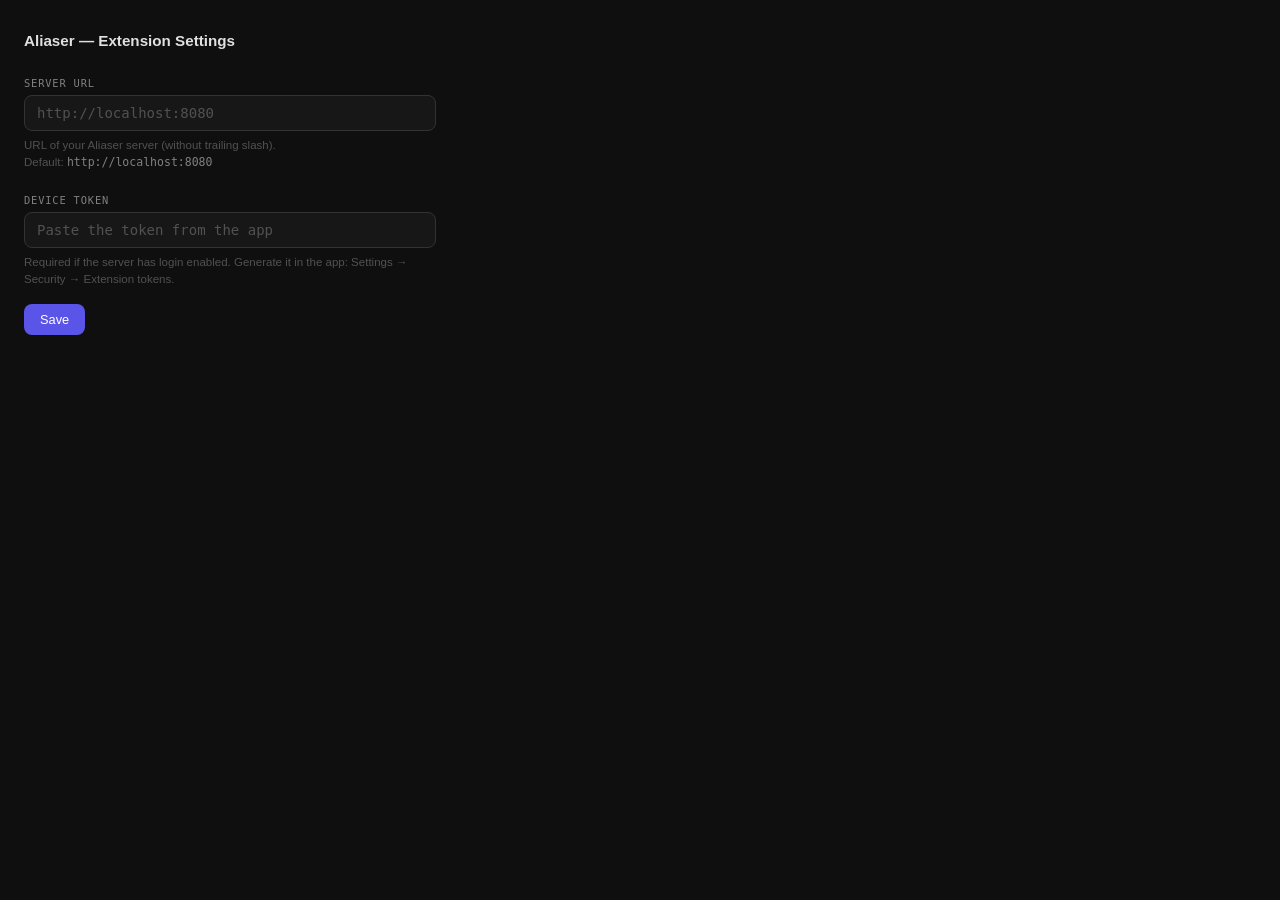
<file: extensions/chrome/options.html>
<!DOCTYPE html>
<html lang="en">
<head>
<meta charset="UTF-8">
<meta name="viewport" content="width=device-width, initial-scale=1.0">
<title>Aliaser — Settings</title>
<style>
*{box-sizing:border-box;margin:0;padding:0}
:root{--bg:#0f0f0f;--surface:#171717;--border:#2a2a2a;--border2:#333;--text:#e0e0e0;--text-muted:#808080;--text-dim:#515151;--accent:#5b54e8;--accent-hover:#6b65f0;--green:#0098ff;--mono:'SF Mono','Fira Mono','Fira Code',monospace}
body{background:var(--bg);color:var(--text);font-family:-apple-system,BlinkMacSystemFont,'Segoe UI',sans-serif;font-size:.875rem;padding:32px 24px;max-width:460px}
h1{font-size:.95rem;font-weight:600;margin-bottom:28px;color:var(--text)}
label{display:block;font-size:.65rem;font-family:var(--mono);color:var(--text-muted);text-transform:uppercase;letter-spacing:.08em;margin-bottom:6px}
input{display:block;width:100%;background:var(--surface);border:1px solid var(--border2);border-radius:8px;padding:9px 12px;font-size:.875rem;font-family:var(--mono);color:var(--text);outline:none;transition:border-color .15s}
input:focus{border-color:var(--accent)}
input::placeholder{color:var(--text-dim)}
.hint{font-size:.72rem;color:var(--text-dim);margin-top:6px;line-height:1.5}
.hint code{font-family:var(--mono);color:var(--text-muted)}
.row{display:flex;align-items:center;gap:10px;margin-top:16px}
button{background:var(--accent);color:#fff;border:none;border-radius:8px;padding:8px 16px;font-size:.8rem;font-weight:500;cursor:pointer;transition:background .15s}
button:hover{background:var(--accent-hover)}
.status{font-size:.72rem;font-family:var(--mono);color:var(--green);opacity:0;transition:opacity .3s}
.status.visible{opacity:1}
</style>
</head>
<body>
<h1>Aliaser — Extension Settings</h1>

<label for="proxy-url">Server URL</label>
<input id="proxy-url" type="text" placeholder="http://localhost:8080" autocomplete="off" autocorrect="off" autocapitalize="none" spellcheck="false">
<div class="hint">URL of your Aliaser server (without trailing slash).<br>Default: <code>http://localhost:8080</code></div>

<label for="device-token" style="margin-top:22px">Device token</label>
<input id="device-token" type="password" placeholder="Paste the token from the app" autocomplete="off" autocorrect="off" autocapitalize="none" spellcheck="false">
<div class="hint">Required if the server has login enabled. Generate it in the app: Settings → Security → Extension tokens.</div>

<div class="row">
  <button id="btn-save">Save</button>
  <span class="status" id="save-status">Saved</span>
</div>

<script src="options.js"></script>
</body>
</html>
</file>
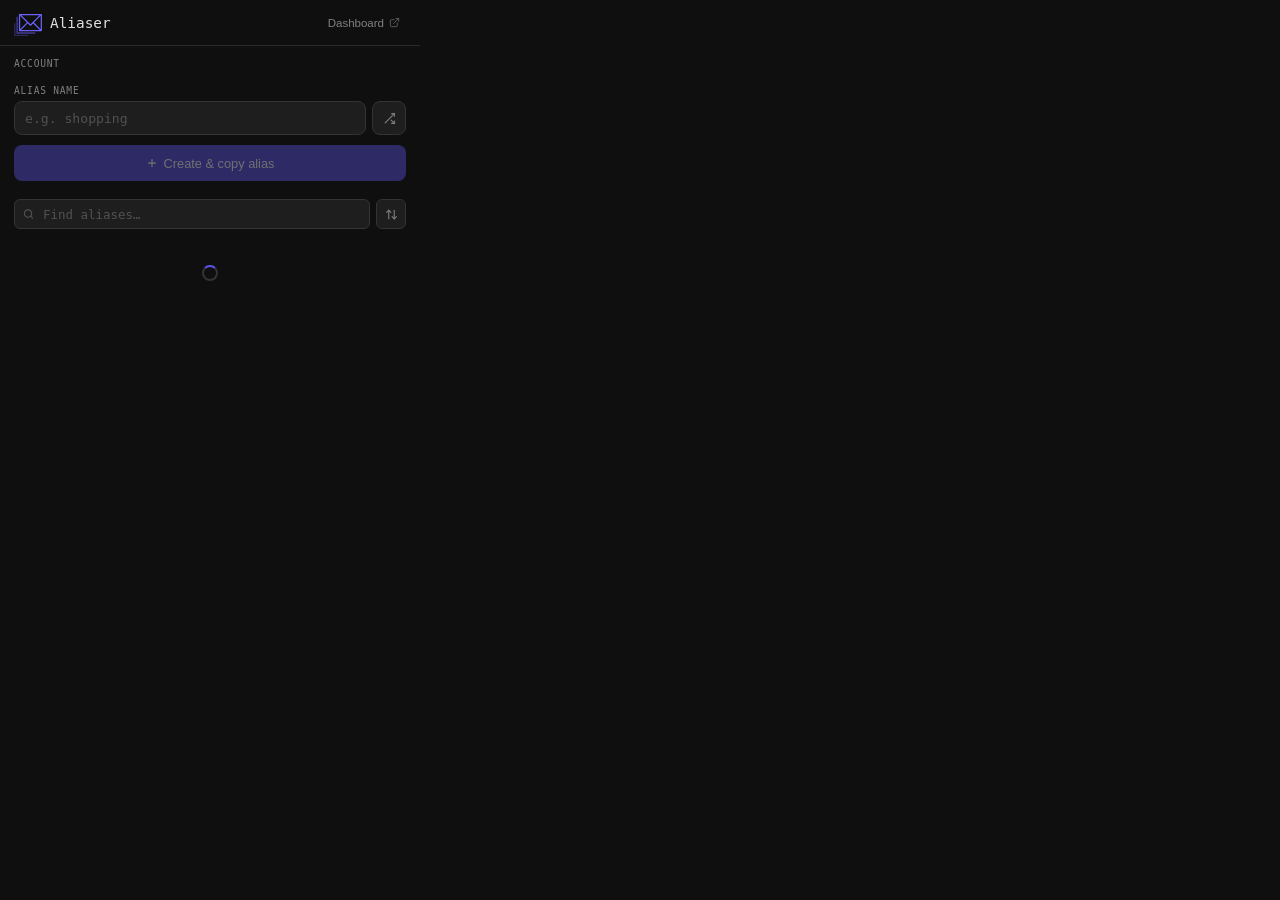
<file: extensions/chrome/popup.html>
<!DOCTYPE html>
<html lang="en">
<head>
<meta charset="UTF-8">
<title>Aliaser</title>
<link rel="stylesheet" href="css/style.css">
</head>
<body>

<div class="p-top">
  <!-- Header -->
  <div class="p-header">
    <div class="brand">
      <svg class="brand-icon" viewBox="0 0 821.57 649" xmlns="http://www.w3.org/2000/svg">
        <path fill="#6c63ff" d="M803.59,0H161.62c-9.93,0-17.98,8.05-17.98,17.98v472.04c0,9.93,8.05,17.98,17.98,17.98h641.97c9.93,0,17.98-8.05,17.98-17.98V17.98c0-9.93-8.05-17.98-17.98-17.98ZM483.5,304.84L214.63,35.96h537.74l-268.87,268.87ZM377.51,249.71l-197.91,197.91V51.8l197.91,197.91ZM402.95,275.14l67.84,67.84c3.37,3.37,7.95,5.27,12.72,5.27s9.34-1.89,12.72-5.27l66.2-66.2,195.25,195.25H206.05l196.89-196.9ZM587.84,251.36l197.76-197.76v395.52l-197.76-197.76Z"/>
        <path fill="rgba(108,99,255,.55)" d="M610,580H91c-11.05,0-20-8.95-20-20V93c0-11.05,8.95-20,20-20s20,8.95,20,20v447h499c11.05,0,20,8.95,20,20s-8.95,20-20,20Z"/>
        <path fill="rgba(108,99,255,.3)" d="M398.97,649H20c-11.05,0-20-8.95-20-20v-341c0-11.05,8.95-20,20-20s20,8.95,20,20v321h358.97c11.05,0,20,8.95,20,20s-8.95,20-20,20Z"/>
      </svg>
      <span class="brand-name">Aliaser</span>
    </div>
    <span class="topbar-count" id="popup-alias-count"></span>
    <button class="p-dashboard" id="btn-dashboard">
      Dashboard
      <svg width="11" height="11" viewBox="0 0 24 24" fill="none" stroke="currentColor" stroke-width="2" stroke-linecap="round">
        <path d="M18 13v6a2 2 0 0 1-2 2H5a2 2 0 0 1-2-2V8a2 2 0 0 1 2-2h6"/>
        <polyline points="15 3 21 3 21 9"/><line x1="10" y1="14" x2="21" y2="3"/>
      </svg>
    </button>
  </div>

  <!-- Create -->
  <div class="p-create" id="p-create-section">
    <div class="p-pills-label">Account</div>
    <div class="p-pills" id="p-pills"></div>

    <div id="p-name-wrap">
      <div class="p-field-label">Alias name</div>
      <div class="p-name-row">
        <input id="p-name" class="p-input" type="text" placeholder="e.g. shopping" autocomplete="off" autocorrect="off" autocapitalize="none" spellcheck="false">
        <button class="p-rand-btn" id="p-rand-btn" title="Random name">
          <svg width="13" height="13" viewBox="0 0 24 24" fill="none" stroke="currentColor" stroke-width="2" stroke-linecap="round">
            <polyline points="16 3 21 3 21 8"/><line x1="4" y1="20" x2="21" y2="3"/>
            <polyline points="21 16 21 21 16 21"/><line x1="15" y1="15" x2="21" y2="21"/>
          </svg>
        </button>
      </div>
    </div>

    <!-- SL suffix selector (visible only for SL accounts) -->
    <div class="p-suffix-field" id="p-suffix-field" style="display:none">
      <div class="p-field-label">Domain</div>
      <select class="p-input p-select" id="p-suffix-select"></select>
    </div>

    <div class="p-preview" id="p-preview"></div>

    <button class="p-create-btn" id="p-create-btn" disabled>
      <svg width="12" height="12" viewBox="0 0 24 24" fill="none" stroke="currentColor" stroke-width="2.5" stroke-linecap="round">
        <line x1="12" y1="5" x2="12" y2="19"/><line x1="5" y1="12" x2="19" y2="12"/>
      </svg>
      Create &amp; copy alias
    </button>
  </div>

  <!-- Search -->
  <div class="p-search-wrap">
    <svg class="p-search-icon" width="11" height="11" viewBox="0 0 24 24" fill="none" stroke="currentColor" stroke-width="2.5" stroke-linecap="round">
      <circle cx="11" cy="11" r="8"/><line x1="21" y1="21" x2="16.65" y2="16.65"/>
    </svg>
    <input id="p-search" class="p-search" type="text" placeholder="Find aliases…" autocomplete="off" autocorrect="off" autocapitalize="none" spellcheck="false">
    <button class="p-sort-btn" id="p-sort-btn" title="Sort">
      <svg width="13" height="13" viewBox="0 0 24 24" fill="none" stroke="currentColor" stroke-width="2" stroke-linecap="round" stroke-linejoin="round">
        <path d="M7 4v16"/><polyline points="3 8 7 4 11 8"/><path d="M17 20V4"/><polyline points="13 16 17 20 21 16"/>
      </svg>
    </button>
    <div class="p-sort-menu" id="p-sort-menu"></div>
  </div>
</div>

<!-- Scrollable alias list -->
<div class="p-list" id="p-list">
  <div class="p-state"><div class="p-spinner"></div></div>
</div>

<!-- Contacts panel -->
<div class="contacts-panel" id="contacts-panel">
  <div class="contacts-header">
    <div class="contacts-title">
      <span class="contacts-label" id="contacts-alias-label"></span>
    </div>
    <button class="contacts-close" id="contacts-close">
      <svg width="14" height="14" viewBox="0 0 24 24" fill="none" stroke="currentColor" stroke-width="2.5" stroke-linecap="round">
        <line x1="18" y1="6" x2="6" y2="18"/><line x1="6" y1="6" x2="18" y2="18"/>
      </svg>
    </button>
  </div>
  <div class="contacts-list" id="contacts-list">
    <div class="contacts-state"><div class="p-spinner"></div></div>
  </div>
  <div class="contacts-footer">
    <input id="contacts-new-email" class="p-input" type="email" placeholder="sender@example.com" autocomplete="off" autocapitalize="none" spellcheck="false">
    <button class="contacts-add-btn" id="contacts-add-btn">Add</button>
  </div>
</div>

<!-- Error banner -->
<div class="error-banner" id="error-banner">
  <span id="error-text"></span>
</div>

<!-- Copy toast -->
<div class="copy-toast-global" id="copy-toast-global">
  <svg width="13" height="13" viewBox="0 0 24 24" fill="none" stroke="#22c55e" stroke-width="2.5" stroke-linecap="round"><polyline points="20 6 9 17 4 12"/></svg>
  <span id="copy-toast-text">Copied</span>
</div>

<!-- Setup overlay -->
<div class="setup-overlay" id="setup-overlay">
  <div class="setup-title">Welcome to Aliaser</div>
  <div class="setup-sub">Enter the URL of your Aliaser server to get started.</div>
  <div>
    <div class="setup-lbl">Server URL</div>
    <input id="setup-url" class="p-input" type="text" placeholder="http://192.168.1.10:8080" autocomplete="off" autocorrect="off" autocapitalize="none" spellcheck="false">
  </div>
  <button class="p-create-btn" id="setup-save">Connect</button>
  <div class="setup-hint">Local only? Default: <code style="font-family:var(--mono)">http://localhost:8080</code></div>
</div>

<!-- Confirm delete -->
<div class="p-confirm" id="p-confirm">
  <div class="p-confirm-box">
    <div class="p-confirm-title">Delete alias?</div>
    <div class="p-confirm-sub">This permanently removes</div>
    <div class="p-confirm-alias" id="p-confirm-alias"></div>
    <div class="p-confirm-actions">
      <button class="p-confirm-btn" id="p-confirm-cancel">Cancel</button>
      <button class="p-confirm-btn danger" id="p-confirm-delete">Delete</button>
    </div>
  </div>
</div>

<!-- Edit note -->
<div class="p-confirm" id="p-note">
  <div class="p-confirm-box">
    <div class="p-confirm-title">Edit note</div>
    <div class="p-confirm-alias" id="p-note-alias"></div>
    <textarea class="p-input p-note-input" id="p-note-input" rows="3" placeholder="Add a note…"></textarea>
    <div class="p-confirm-actions">
      <button class="p-confirm-btn" id="p-note-cancel">Cancel</button>
      <button class="p-confirm-btn primary" id="p-note-save">Save</button>
    </div>
  </div>
</div>

<script src="config.js"></script>
<script src="popup.js"></script>
</body>
</html>
</file>
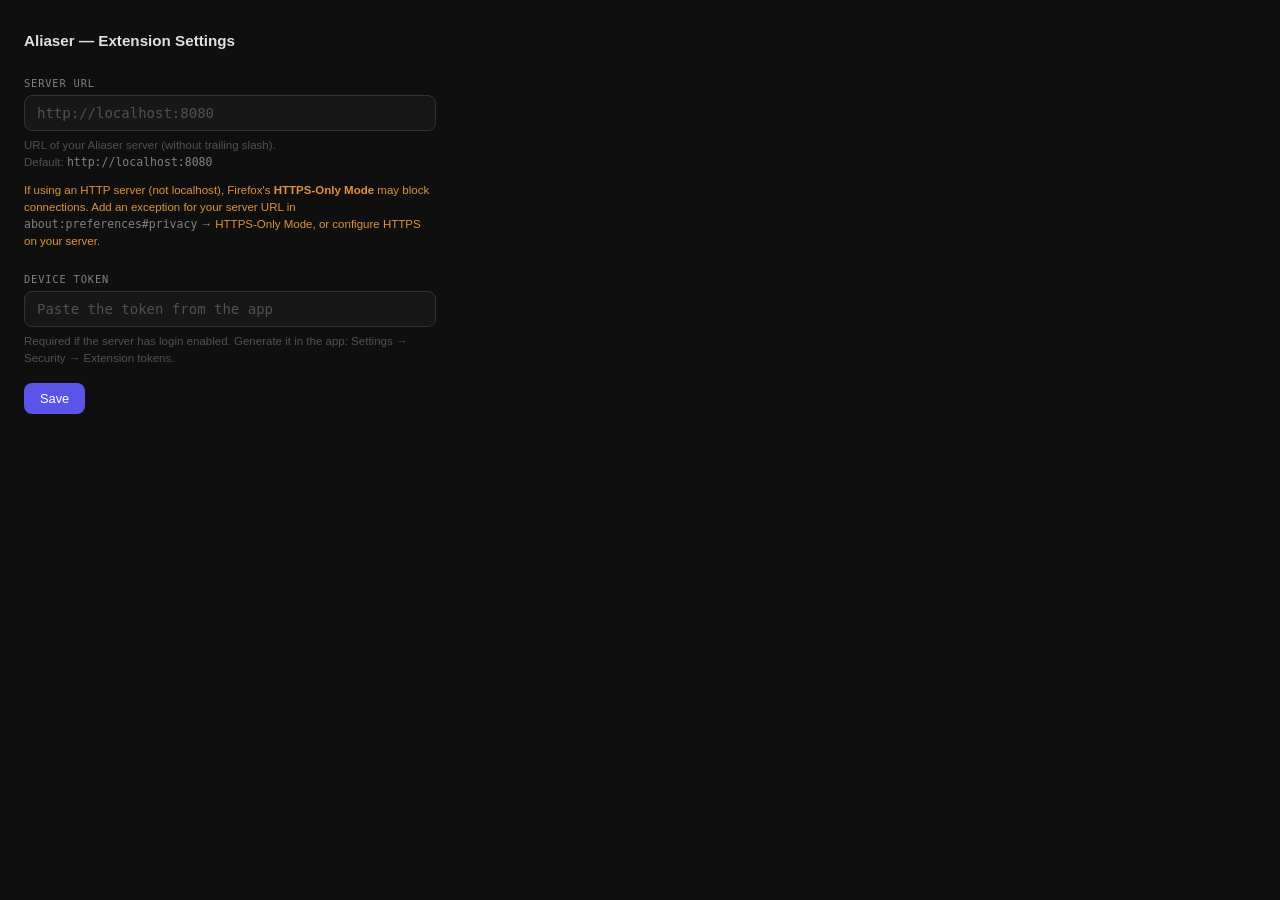
<file: extensions/firefox/options.html>
<!DOCTYPE html>
<html lang="en">
<head>
<meta charset="UTF-8">
<meta name="viewport" content="width=device-width, initial-scale=1.0">
<title>Aliaser — Settings</title>
<style>
*{box-sizing:border-box;margin:0;padding:0}
:root{--bg:#0f0f0f;--surface:#171717;--border:#2a2a2a;--border2:#333;--text:#e0e0e0;--text-muted:#808080;--text-dim:#515151;--accent:#5b54e8;--accent-hover:#6b65f0;--green:#0098ff;--mono:'SF Mono','Fira Mono','Fira Code',monospace}
body{background:var(--bg);color:var(--text);font-family:-apple-system,BlinkMacSystemFont,'Segoe UI',sans-serif;font-size:.875rem;padding:32px 24px;max-width:460px}
h1{font-size:.95rem;font-weight:600;margin-bottom:28px;color:var(--text)}
label{display:block;font-size:.65rem;font-family:var(--mono);color:var(--text-muted);text-transform:uppercase;letter-spacing:.08em;margin-bottom:6px}
input{display:block;width:100%;background:var(--surface);border:1px solid var(--border2);border-radius:8px;padding:9px 12px;font-size:.875rem;font-family:var(--mono);color:var(--text);outline:none;transition:border-color .15s}
input:focus{border-color:var(--accent)}
input::placeholder{color:var(--text-dim)}
.hint{font-size:.72rem;color:var(--text-dim);margin-top:6px;line-height:1.5}
.hint code{font-family:var(--mono);color:var(--text-muted)}
.row{display:flex;align-items:center;gap:10px;margin-top:16px}
button{background:var(--accent);color:#fff;border:none;border-radius:8px;padding:8px 16px;font-size:.8rem;font-weight:500;cursor:pointer;transition:background .15s}
button:hover{background:var(--accent-hover)}
.status{font-size:.72rem;font-family:var(--mono);color:var(--green);opacity:0;transition:opacity .3s}
.status.visible{opacity:1}
</style>
</head>
<body>
<h1>Aliaser — Extension Settings</h1>

<label for="proxy-url">Server URL</label>
<input id="proxy-url" type="text" placeholder="http://localhost:8080" autocomplete="off" autocorrect="off" autocapitalize="none" spellcheck="false">
<div class="hint">URL of your Aliaser server (without trailing slash).<br>Default: <code>http://localhost:8080</code></div>
<div class="hint" style="margin-top:10px;color:#e09040">If using an HTTP server (not localhost), Firefox's <strong style="font-weight:600">HTTPS-Only Mode</strong> may block connections. Add an exception for your server URL in <code>about:preferences#privacy</code> → HTTPS-Only Mode, or configure HTTPS on your server.</div>

<label for="device-token" style="margin-top:22px">Device token</label>
<input id="device-token" type="password" placeholder="Paste the token from the app" autocomplete="off" autocorrect="off" autocapitalize="none" spellcheck="false">
<div class="hint">Required if the server has login enabled. Generate it in the app: Settings → Security → Extension tokens.</div>

<div class="row">
  <button id="btn-save">Save</button>
  <span class="status" id="save-status">Saved</span>
</div>

<script src="options.js"></script>
</body>
</html>
</file>
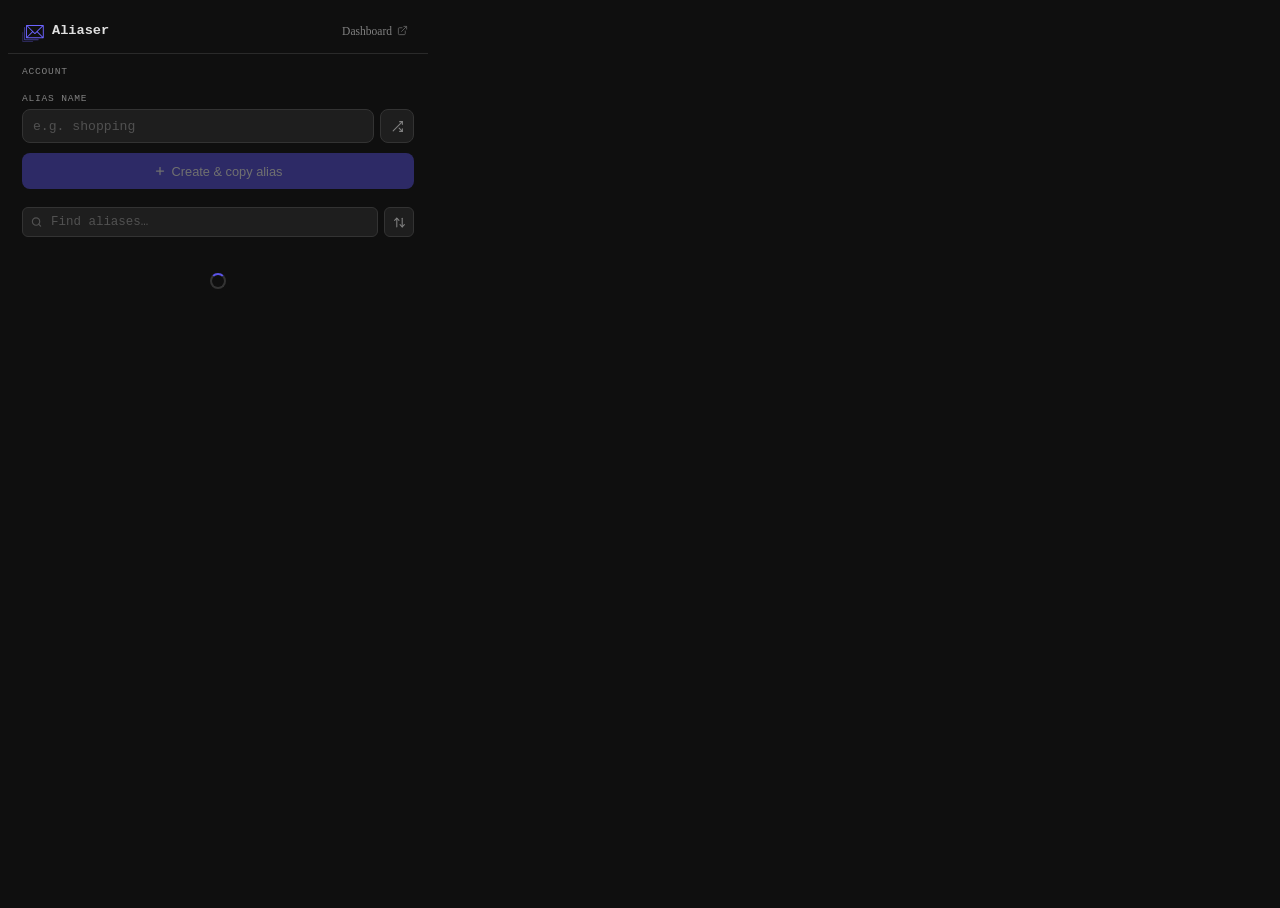
<file: extensions/firefox/popup.html>
<!DOCTYPE html>
<html lang="en">
<head>
<meta charset="UTF-8">
<title>Aliaser</title>
<style>
/* Self-contained: the popup ships no external stylesheet, so nothing blocks
   the first paint and there is no FOUC window to cover. */
:root{
  --bg:#0f0f0f;--bg2:#0f0f0f;--surface:#171717;--surface2:#1e1e1e;--surface3:#242424;
  --border:#2a2a2a;--border2:#333;--text:#e0e0e0;--text-muted:#808080;--text-dim:#515151;
  --accent:#5b54e8;--accent-soft:rgba(91,84,232,.12);--accent-hover:#6b65f0;
  --red:#e05050;--red-soft:rgba(224,80,80,.1);--green:#0098ff;--green-soft:rgba(0,152,255,.08);
  --orange:#e09040;--sl:#c026a0;--sl-soft:rgba(192,38,160,.12);
  --addy:#0ea5e9;--addy-soft:rgba(14,165,233,.12);--cf:#f97316;--cf-soft:rgba(249,115,22,.12);
  --mono:'SF Mono','Fira Mono','Fira Code',monospace;--t:.15s;
}
*{box-sizing:border-box}
html,body{width:420px;height:580px;overflow:hidden;display:flex;flex-direction:column;background:var(--bg);color:var(--text)}

/* ── Fixed top ── */
.p-top{flex-shrink:0}

/* Header */
.p-header{display:flex;align-items:center;gap:8px;padding:0 14px;height:46px;border-bottom:1px solid var(--border)}
.p-header .brand{display:flex;align-items:center;gap:8px;flex:1}
.p-header .brand-name{font-size:.85rem;font-weight:600;color:var(--text)}
.p-dashboard{display:flex;align-items:center;gap:5px;background:none;border:none;color:var(--text-muted);font-size:.72rem;cursor:pointer;padding:4px 6px;border-radius:6px;transition:color .15s;font-family:inherit;white-space:nowrap}
.p-dashboard:hover{color:var(--text)}
.p-dashboard svg{opacity:.7}

/* Create */
.p-create{padding:12px 14px 10px}

.p-pills-label{font-size:.6rem;font-family:var(--mono);color:var(--text-muted);text-transform:uppercase;letter-spacing:.08em;margin-bottom:6px}
.p-pills{display:flex;flex-wrap:wrap;gap:5px;margin-bottom:10px}
.p-pill{font-size:.68rem;font-family:var(--mono);padding:4px 10px;border-radius:50px;border:1px solid var(--border2);color:var(--text-muted);background:transparent;cursor:pointer;transition:all .15s;white-space:nowrap}
.p-pill:hover{border-color:var(--accent);color:var(--text)}
.p-pill.active{background:var(--accent);border-color:var(--accent);color:#fff}

.p-field-label{font-size:.6rem;font-family:var(--mono);color:var(--text-muted);text-transform:uppercase;letter-spacing:.08em;margin-bottom:5px}
.p-name-row{display:flex;gap:6px;align-items:center}
.p-name-row .p-input{flex:1}
.p-rand-btn{flex-shrink:0;width:34px;height:34px;display:flex;align-items:center;justify-content:center;background:var(--surface2);border:1px solid var(--border2);border-radius:8px;color:var(--text-muted);cursor:pointer;transition:color .15s,border-color .15s,background .15s}
.p-rand-btn:hover{color:var(--text);border-color:var(--accent);background:var(--accent-soft)}
.p-input{width:100%;height:34px;padding:0 10px;background:var(--surface2);border:1px solid var(--border2);border-radius:8px;font-family:var(--mono);font-size:.82rem;color:var(--text);outline:none;transition:border-color .15s}
.p-input:focus{border-color:var(--accent)}
.p-input::placeholder{color:var(--text-dim)}

/* SL suffix dropdown */
.p-suffix-field{margin-top:7px}
.p-select{appearance:none;cursor:pointer;background-image:url("data:image/svg+xml,%3Csvg xmlns='http://www.w3.org/2000/svg' width='10' height='6' viewBox='0 0 10 6'%3E%3Cpath d='M1 1l4 4 4-4' stroke='%23808080' stroke-width='1.5' fill='none' stroke-linecap='round'/%3E%3C/svg%3E");background-repeat:no-repeat;background-position:right 10px center;padding-right:28px}
.p-select option{background:#1e1e1e;color:#e0e0e0}

/* Preview */
.p-preview{margin-top:7px;font-family:var(--mono);font-size:.8rem;font-weight:500;color:#fff;background:var(--accent);border:1px solid var(--accent);border-radius:20px;padding:5px 12px;display:flex;align-items:center;min-height:0;cursor:default;overflow:hidden;white-space:nowrap;transition:all var(--t)}
.p-preview.p-preview-ph{color:var(--text-dim);background:var(--surface2);border-color:var(--border)}
.p-preview span{display:block;overflow:hidden;white-space:nowrap}
.p-preview.preview-overflow span{-webkit-mask-image:linear-gradient(to right,#000 calc(100% - 28px),transparent 100%);mask-image:linear-gradient(to right,#000 calc(100% - 28px),transparent 100%)}
.p-preview:empty{display:none}

/* Create button */
.p-create-btn{margin-top:10px;width:100%;height:36px;background:var(--accent);color:#fff;border:none;border-radius:8px;font-size:.8rem;font-weight:500;cursor:pointer;display:flex;align-items:center;justify-content:center;gap:6px;transition:background .15s}
.p-create-btn:hover:not(:disabled){background:var(--accent-hover)}
.p-create-btn:disabled{opacity:.4;cursor:default}

/* Search */
.p-search-wrap{padding:8px 14px;position:relative;display:flex;gap:6px}
.p-search-icon{position:absolute;left:23px;top:50%;transform:translateY(-50%);color:var(--text-dim);pointer-events:none}
.p-search{flex:1;min-width:0;width:100%;height:30px;padding:0 10px 0 28px;background:var(--surface2);border:1px solid var(--border2);border-radius:6px;font-size:.78rem;font-family:var(--mono);color:var(--text);outline:none;transition:border-color .15s}
.p-search:focus{border-color:var(--accent)}
.p-search::placeholder{color:var(--text-dim)}
/* ── Sort ── */
.p-sort-btn{flex-shrink:0;width:30px;height:30px;display:flex;align-items:center;justify-content:center;background:var(--surface2);border:1px solid var(--border2);border-radius:6px;color:var(--text-muted);cursor:pointer;transition:all var(--t)}
.p-sort-btn:hover{color:var(--text);border-color:var(--text-dim)}
.p-sort-btn.active{color:var(--accent);border-color:var(--accent)}
.p-sort-menu{display:none;position:absolute;top:41px;right:14px;z-index:30;width:152px;padding:5px;background:var(--surface);border:1px solid var(--border2);border-radius:8px;box-shadow:0 6px 18px rgba(0,0,0,.5)}
.p-sort-menu.open{display:block}
.p-sort-opt{display:flex;align-items:center;justify-content:space-between;gap:8px;width:100%;padding:7px;background:transparent;border:none;border-radius:5px;color:var(--text-muted);font-family:var(--sans);font-size:.75rem;text-align:left;cursor:pointer;transition:all var(--t)}
.p-sort-opt:hover{background:var(--surface3);color:var(--text)}
.p-sort-opt svg{opacity:0;flex-shrink:0}
.p-sort-opt-active,.p-sort-opt-active:hover{color:var(--accent);background:var(--accent-soft)}
.p-sort-opt-active svg{opacity:1}

/* ── Scrollable list ── */
.p-list{flex:1;overflow-y:auto;min-height:0}
.p-item{display:flex;align-items:center;gap:8px;padding:8px 14px;border-bottom:1px solid var(--border)}
.p-item.is-disabled{opacity:.45}
.p-item-addr{flex:1;min-width:0}
.p-item-local{font-size:.8rem;font-weight:500;color:var(--text);white-space:nowrap;overflow:hidden;mask-image:linear-gradient(to right,#000 80%,transparent 100%)}
.p-item-domain{color:var(--text-dim);font-weight:400}
.p-stale{color:var(--orange);margin-right:5px;vertical-align:-1px}
.p-item-note{font-size:.67rem;color:var(--text-dim);white-space:nowrap;overflow:hidden;text-overflow:ellipsis;margin-top:5px}
.p-actions{display:flex;gap:4px;flex-shrink:0}
.p-btn{width:29px;height:34px;display:flex;align-items:center;justify-content:center;background:none;border:none;color:var(--text-muted);cursor:pointer;border-radius:8px;transition:color .15s,background .15s}
.p-btn:hover{color:var(--text);background:var(--surface3)}
.p-btn.danger:hover{color:var(--red);background:var(--red-soft)}

/* ── Contacts panel ── */
.contacts-panel{display:none;position:fixed;inset:0;background:var(--bg);z-index:90;flex-direction:column}
.contacts-panel.open{display:flex}
.contacts-header{display:flex;align-items:center;gap:8px;padding:0 14px;height:46px;border-bottom:1px solid var(--border);flex-shrink:0}
.contacts-title{flex:1;min-width:0}
.contacts-label{font-size:.75rem;font-family:var(--mono);color:var(--text-muted);white-space:nowrap;overflow:hidden;text-overflow:ellipsis;display:block}
.contacts-close{width:28px;height:28px;display:flex;align-items:center;justify-content:center;background:none;border:none;color:var(--text-muted);cursor:pointer;border-radius:6px;flex-shrink:0}
.contacts-close:hover{color:var(--text);background:var(--surface3)}
.contacts-list{flex:1;overflow-y:auto;min-height:0}
.contacts-state{display:flex;align-items:center;justify-content:center;padding:28px;color:var(--text-dim);font-size:.78rem;text-align:center;line-height:1.5}
.contact-item{display:flex;align-items:center;gap:8px;padding:8px 14px;border-bottom:1px solid var(--border)}
.contact-item.is-blocked{opacity:.45}
.contact-info{flex:1;min-width:0}
.contact-email{font-size:.78rem;font-weight:500;color:var(--text);white-space:nowrap;overflow:hidden;text-overflow:ellipsis}
.contact-reverse{font-size:.67rem;color:var(--text-dim);white-space:nowrap;overflow:hidden;text-overflow:ellipsis;margin-top:2px}
.contact-actions{display:flex;gap:3px;flex-shrink:0}
.contact-btn{width:30px;height:30px;display:flex;align-items:center;justify-content:center;background:none;border:none;color:var(--text-muted);cursor:pointer;border-radius:6px;transition:color .15s,background .15s}
.contact-btn:hover{color:var(--text);background:var(--surface3)}
.contact-btn.is-blocked-btn{color:var(--red)}
.contact-btn.is-blocked-btn:hover{background:var(--red-soft)}
.contact-btn.block-btn:not(.is-blocked-btn):hover{color:var(--red);background:var(--red-soft)}
.contacts-footer{display:flex;gap:8px;padding:10px 14px;border-top:1px solid var(--border);flex-shrink:0}
.contacts-add-btn{height:34px;padding:0 14px;background:var(--accent);color:#fff;border:none;border-radius:8px;font-size:.78rem;font-weight:500;cursor:pointer;white-space:nowrap;transition:background .15s;flex-shrink:0}
.contacts-add-btn:hover{background:var(--accent-hover)}
.contacts-add-btn:disabled{opacity:.4;cursor:default}

/* State views */
.p-state{display:flex;flex-direction:column;align-items:center;justify-content:center;padding:28px 16px;color:var(--text-dim);font-size:.78rem;gap:8px;text-align:center;line-height:1.5}
.p-spinner{width:16px;height:16px;border:2px solid var(--border2);border-top-color:var(--accent);border-radius:50%;animation:pspin .65s linear infinite}
@keyframes pspin{to{transform:rotate(360deg)}}

/* Error/toast override for popup */
.error-banner{top:46px;max-width:calc(100% - 28px);white-space:normal;text-align:center}
.copy-toast-global:not(.anchored){top:14px}

/* Suggestions */

/* Setup overlay */
.setup-overlay{display:none;position:fixed;inset:0;background:var(--bg);z-index:999;flex-direction:column;justify-content:center;padding:28px 22px;gap:14px}
.setup-overlay.visible{display:flex}
.setup-title{font-size:.92rem;font-weight:600;color:var(--text)}
.setup-sub{font-size:.76rem;color:var(--text-muted);line-height:1.5}
.setup-lbl{font-size:.6rem;font-family:var(--mono);color:var(--text-muted);text-transform:uppercase;letter-spacing:.08em;margin-bottom:5px}
.setup-hint{font-size:.67rem;color:var(--text-dim);text-align:center}
/* ── Shared chrome/header/toast/banner rules (popup is fully self-contained) ── */
body{font-family:var(--sans);background:var(--bg);color:var(--text);display:flex;min-height:100dvh;overflow:hidden}
.brand{display:flex;align-items:center;gap:8px;flex-shrink:0}
.brand-icon{width:28px;height:22px;margin-top:5px}
.brand-name{font-family:var(--mono);font-size:.9rem;font-weight:500;white-space:nowrap}
.topbar-count{font-size:.66rem;font-family:var(--mono);color:var(--text-dim);flex-shrink:0;opacity:0;transition:opacity .2s;margin-left:auto}
.topbar-count.visible{opacity:1}
#contacts-list{display:flex;flex-direction:column;gap:5px}
.contact-item:hover{border-color:var(--border2)}
.copy-toast-global{position:fixed;background:#fff;color:#111;font-size:.78rem;font-family:var(--mono);font-weight:500;padding:6px 14px;border-radius:50px;pointer-events:none;opacity:0;z-index:99999;box-shadow:0 4px 16px rgba(0,0,0,.3);white-space:nowrap;display:flex;align-items:center;gap:7px;max-width:calc(100vw - 32px)}
#copy-toast-text{overflow:hidden;text-overflow:ellipsis}
.copy-toast-global.show{opacity:1}
.copy-toast-global:not(.anchored){left:50%;top:24px;transform:translateX(-50%);transition:opacity .15s,transform .15s}
.copy-toast-global.anchored{transform:translateX(-50%) translateY(-100%);transition:opacity .15s}
.error-banner{position:fixed;top:54px;left:50%;transform:translateX(-50%);z-index:500;display:flex;align-items:center;gap:8px;background:var(--surface);border:1px solid rgba(224,80,80,.25);border-radius:20px;padding:8px 16px;font-size:.82rem;color:#e08080;box-shadow:0 4px 16px rgba(0,0,0,.4);max-width:calc(100vw - 40px);opacity:0;pointer-events:none;transition:opacity var(--t)}
.error-banner.visible{opacity:1;pointer-events:auto}
#error-text{word-break:break-word}
/* ── Confirm delete ── */
.p-confirm{display:none;position:fixed;inset:0;background:rgba(0,0,0,.6);z-index:200;align-items:center;justify-content:center;padding:22px}
.p-confirm.open{display:flex}
.p-confirm-box{background:var(--surface);border:1px solid var(--border2);border-radius:10px;padding:18px;width:100%;display:flex;flex-direction:column;gap:8px}
.p-confirm-title{font-size:.9rem;font-weight:500;color:var(--text)}
.p-confirm-sub{font-size:.76rem;color:var(--text-muted);line-height:1.4}
.p-confirm-alias{font-family:var(--mono);font-size:.78rem;color:var(--accent);word-break:break-all}
.p-confirm-actions{display:flex;gap:7px;margin-top:6px}
.p-confirm-btn{flex:1;height:34px;border-radius:8px;font-size:.78rem;font-weight:500;cursor:pointer;font-family:inherit;border:1px solid var(--border2);background:var(--surface2);color:var(--text);transition:background .15s,border-color .15s}
.p-confirm-btn:hover{background:var(--surface3)}
.p-confirm-btn.danger{background:transparent;border-color:rgba(224,80,80,.3);color:var(--red)}
.p-confirm-btn.danger:hover{background:var(--red-soft)}
.p-confirm-btn.primary{background:var(--accent);border-color:var(--accent);color:#fff}
.p-confirm-btn.primary:hover{background:var(--accent-hover)}
.p-note-input{height:auto;padding:8px 10px;resize:none;line-height:1.4}
</style>
</head>
<body>

<div class="p-top">
  <!-- Header -->
  <div class="p-header">
    <div class="brand">
      <svg class="brand-icon" viewBox="0 0 821.57 649" xmlns="http://www.w3.org/2000/svg" style="width:22px;height:17px;flex-shrink:0">
        <path fill="#6c63ff" d="M803.59,0H161.62c-9.93,0-17.98,8.05-17.98,17.98v472.04c0,9.93,8.05,17.98,17.98,17.98h641.97c9.93,0,17.98-8.05,17.98-17.98V17.98c0-9.93-8.05-17.98-17.98-17.98ZM483.5,304.84L214.63,35.96h537.74l-268.87,268.87ZM377.51,249.71l-197.91,197.91V51.8l197.91,197.91ZM402.95,275.14l67.84,67.84c3.37,3.37,7.95,5.27,12.72,5.27s9.34-1.89,12.72-5.27l66.2-66.2,195.25,195.25H206.05l196.89-196.9ZM587.84,251.36l197.76-197.76v395.52l-197.76-197.76Z"/>
        <path fill="rgba(108,99,255,.55)" d="M610,580H91c-11.05,0-20-8.95-20-20V93c0-11.05,8.95-20,20-20s20,8.95,20,20v447h499c11.05,0,20,8.95,20,20s-8.95,20-20,20Z"/>
        <path fill="rgba(108,99,255,.3)" d="M398.97,649H20c-11.05,0-20-8.95-20-20v-341c0-11.05,8.95-20,20-20s20,8.95,20,20v321h358.97c11.05,0,20,8.95,20,20s-8.95,20-20,20Z"/>
      </svg>
      <span class="brand-name">Aliaser</span>
    </div>
    <span class="topbar-count" id="popup-alias-count"></span>
    <button class="p-dashboard" id="btn-dashboard">
      Dashboard
      <svg width="11" height="11" viewBox="0 0 24 24" fill="none" stroke="currentColor" stroke-width="2" stroke-linecap="round">
        <path d="M18 13v6a2 2 0 0 1-2 2H5a2 2 0 0 1-2-2V8a2 2 0 0 1 2-2h6"/>
        <polyline points="15 3 21 3 21 9"/><line x1="10" y1="14" x2="21" y2="3"/>
      </svg>
    </button>
  </div>

  <!-- Create -->
  <div class="p-create" id="p-create-section">
    <div class="p-pills-label">Account</div>
    <div class="p-pills" id="p-pills"></div>

    <div id="p-name-wrap">
      <div class="p-field-label">Alias name</div>
      <div class="p-name-row">
        <input id="p-name" class="p-input" type="text" placeholder="e.g. shopping" autocomplete="off" autocorrect="off" autocapitalize="none" spellcheck="false">
        <button class="p-rand-btn" id="p-rand-btn" title="Random name">
          <svg width="13" height="13" viewBox="0 0 24 24" fill="none" stroke="currentColor" stroke-width="2" stroke-linecap="round">
            <polyline points="16 3 21 3 21 8"/><line x1="4" y1="20" x2="21" y2="3"/>
            <polyline points="21 16 21 21 16 21"/><line x1="15" y1="15" x2="21" y2="21"/>
          </svg>
        </button>
      </div>
    </div>

    <!-- SL suffix selector (visible only for SL accounts) -->
    <div class="p-suffix-field" id="p-suffix-field" style="display:none">
      <div class="p-field-label">Domain</div>
      <select class="p-input p-select" id="p-suffix-select"></select>
    </div>

    <div class="p-preview" id="p-preview"></div>

    <button class="p-create-btn" id="p-create-btn" disabled>
      <svg width="12" height="12" viewBox="0 0 24 24" fill="none" stroke="currentColor" stroke-width="2.5" stroke-linecap="round">
        <line x1="12" y1="5" x2="12" y2="19"/><line x1="5" y1="12" x2="19" y2="12"/>
      </svg>
      Create &amp; copy alias
    </button>
  </div>

  <!-- Search -->
  <div class="p-search-wrap">
    <svg class="p-search-icon" width="11" height="11" viewBox="0 0 24 24" fill="none" stroke="currentColor" stroke-width="2.5" stroke-linecap="round">
      <circle cx="11" cy="11" r="8"/><line x1="21" y1="21" x2="16.65" y2="16.65"/>
    </svg>
    <input id="p-search" class="p-search" type="text" placeholder="Find aliases…" autocomplete="off" autocorrect="off" autocapitalize="none" spellcheck="false">
    <button class="p-sort-btn" id="p-sort-btn" title="Sort">
      <svg width="13" height="13" viewBox="0 0 24 24" fill="none" stroke="currentColor" stroke-width="2" stroke-linecap="round" stroke-linejoin="round">
        <path d="M7 4v16"/><polyline points="3 8 7 4 11 8"/><path d="M17 20V4"/><polyline points="13 16 17 20 21 16"/>
      </svg>
    </button>
    <div class="p-sort-menu" id="p-sort-menu"></div>
  </div>
</div>

<!-- Scrollable alias list -->
<div class="p-list" id="p-list">
  <div class="p-state"><div class="p-spinner"></div></div>
</div>

<!-- Contacts panel -->
<div class="contacts-panel" id="contacts-panel">
  <div class="contacts-header">
    <div class="contacts-title">
      <span class="contacts-label" id="contacts-alias-label"></span>
    </div>
    <button class="contacts-close" id="contacts-close">
      <svg width="14" height="14" viewBox="0 0 24 24" fill="none" stroke="currentColor" stroke-width="2.5" stroke-linecap="round">
        <line x1="18" y1="6" x2="6" y2="18"/><line x1="6" y1="6" x2="18" y2="18"/>
      </svg>
    </button>
  </div>
  <div class="contacts-list" id="contacts-list">
    <div class="contacts-state"><div class="p-spinner"></div></div>
  </div>
  <div class="contacts-footer">
    <input id="contacts-new-email" class="p-input" type="email" placeholder="sender@example.com" autocomplete="off" autocapitalize="none" spellcheck="false">
    <button class="contacts-add-btn" id="contacts-add-btn">Add</button>
  </div>
</div>

<!-- Error banner -->
<div class="error-banner" id="error-banner">
  <span id="error-text"></span>
</div>

<!-- Copy toast -->
<div class="copy-toast-global" id="copy-toast-global">
  <svg width="13" height="13" viewBox="0 0 24 24" fill="none" stroke="#22c55e" stroke-width="2.5" stroke-linecap="round"><polyline points="20 6 9 17 4 12"/></svg>
  <span id="copy-toast-text">Copied</span>
</div>

<!-- Setup overlay -->
<div class="setup-overlay" id="setup-overlay">
  <div class="setup-title">Welcome to Aliaser</div>
  <div class="setup-sub">Enter the URL of your Aliaser server to get started.</div>
  <div>
    <div class="setup-lbl">Server URL</div>
    <input id="setup-url" class="p-input" type="text" placeholder="http://192.168.1.10:8080" autocomplete="off" autocorrect="off" autocapitalize="none" spellcheck="false">
  </div>
  <button class="p-create-btn" id="setup-save">Connect</button>
  <div class="setup-hint">Local only? Default: <code style="font-family:var(--mono)">http://localhost:8080</code></div>
</div>

<!-- Confirm delete -->
<div class="p-confirm" id="p-confirm">
  <div class="p-confirm-box">
    <div class="p-confirm-title">Delete alias?</div>
    <div class="p-confirm-sub">This permanently removes</div>
    <div class="p-confirm-alias" id="p-confirm-alias"></div>
    <div class="p-confirm-actions">
      <button class="p-confirm-btn" id="p-confirm-cancel">Cancel</button>
      <button class="p-confirm-btn danger" id="p-confirm-delete">Delete</button>
    </div>
  </div>
</div>

<!-- Edit note -->
<div class="p-confirm" id="p-note">
  <div class="p-confirm-box">
    <div class="p-confirm-title">Edit note</div>
    <div class="p-confirm-alias" id="p-note-alias"></div>
    <textarea class="p-input p-note-input" id="p-note-input" rows="3" placeholder="Add a note…"></textarea>
    <div class="p-confirm-actions">
      <button class="p-confirm-btn" id="p-note-cancel">Cancel</button>
      <button class="p-confirm-btn primary" id="p-note-save">Save</button>
    </div>
  </div>
</div>

<script src="config.js"></script>
<script src="popup.js"></script>
</body>
</html>
</file>
<file: app/css/style.css>
*,*::before,*::after{box-sizing:border-box;margin:0;padding:0}
:root{
  --bg:#0f0f0f;--bg2:#0f0f0f;
  --surface:#171717;--surface2:#1e1e1e;--surface3:#242424;
  --border:#2a2a2a;--border2:#333;
  --text:#e0e0e0;--text-muted:#808080;--text-dim:#515151;
  --accent:#5b54e8;--accent-soft:rgba(91,84,232,.12);--accent-hover:#6b65f0;
  --red:#e05050;--red-soft:rgba(224,80,80,.1);
  --green:#0098ff;--green-soft:rgba(0,152,255,.08);
  --orange:#e09040;
  --sl:#c026a0;--sl-soft:rgba(192,38,160,.12);
  --addy:#0ea5e9;--addy-soft:rgba(14,165,233,.12);
  --cf:#f97316;--cf-soft:rgba(249,115,22,.12);
  --haltman:#10b981;--haltman-soft:rgba(16,185,129,.12);
  --mono:ui-monospace,'SF Mono','Cascadia Code','Fira Code',monospace;
  --sans:-apple-system,BlinkMacSystemFont,'Segoe UI',sans-serif;
  --r:8px;--r-lg:10px;--t:80ms ease;
}
html,body{height:100%}
body{font-family:var(--sans);background:var(--bg);color:var(--text);display:flex;min-height:100dvh;overflow:hidden}
.layout{display:flex;width:100%;height:100dvh}
.main{flex:1;display:flex;flex-direction:column;height:100dvh;overflow:hidden;background:var(--bg2);min-width:0}
/* ── Topbar ── */
/* Sticky + opaque on purpose: iOS 26+ WebKit hides the Liquid Glass blur at the top of a
   home-screen app only when a fixed/sticky, full-width, >10px element with a solid
   background sits under the top edge (LocalFrameView::fixedContainerEdges). */
.topbar{display:flex;align-items:center;justify-content:space-between;padding:0 20px;height:52px;border-bottom:1px solid var(--border);flex-shrink:0;gap:12px;position:sticky;top:0;background:var(--bg2)}
.topbar-left{display:flex;align-items:center;gap:10px;min-width:0}
.brand{display:flex;align-items:center;gap:8px;flex-shrink:0}
.brand-icon{width:28px;height:22px;margin-top:5px}
.brand-name{font-family:var(--mono);font-size:.9rem;font-weight:500;white-space:nowrap}
.topbar-right{display:flex;align-items:center;gap:6px;flex-shrink:0}

.topbar-count{font-size:.66rem;font-family:var(--mono);color:var(--text-dim);flex-shrink:0;opacity:0;transition:opacity .2s}
.topbar-count.visible{opacity:1}
/* ── Created alias pill ── */
.created-alias-pill{
  display:none;align-items:center;gap:5px;
  padding:4px 10px 4px 8px;border-radius:20px;
  background:var(--accent-soft);border:1px solid rgba(91,84,232,.3);
  color:var(--accent);font-size:.72rem;font-family:var(--mono);font-weight:500;
  max-width:180px;overflow:hidden;white-space:nowrap;
  cursor:pointer;flex-shrink:0;
  animation:pill-in .2s cubic-bezier(.34,1.56,.64,1);
}
.created-alias-pill.visible{display:inline-flex}
.created-alias-pill span{overflow:hidden;text-overflow:ellipsis;min-width:0}
@keyframes pill-in{from{opacity:0;transform:scale(.85)}to{opacity:1;transform:scale(1)}}
/* ── Search ── */
.search-wrap{position:relative;width:260px}
.search-input{width:100%;background:var(--surface);border:1px solid var(--border);border-radius:var(--r);padding:7px 10px 7px 32px;font-family:var(--mono);font-size:.76rem;color:var(--text);outline:none;transition:border-color var(--t),box-shadow var(--t)}
.search-input:focus{border-color:var(--accent);box-shadow:0 0 0 2px var(--accent-soft)}
.search-input::placeholder{color:var(--text-dim)}
.search-icon{position:absolute;left:9px;top:50%;transform:translateY(-50%);color:var(--text-dim);pointer-events:none}
.search-clear{position:absolute;right:7px;top:50%;transform:translateY(-50%);background:transparent;border:none;color:var(--text-dim);cursor:pointer;display:flex;align-items:center;justify-content:center;padding:2px;border-radius:3px;transition:color var(--t)}

.search-input:not(:placeholder-shown){padding-right:26px}
/* ── Content ── */
.content-scroll{flex:1;overflow-y:auto;padding:18px 20px 100px}
.content-scroll::-webkit-scrollbar{width:4px}
.content-scroll::-webkit-scrollbar-thumb{background:var(--border2);border-radius:2px}

/* ── States ── */
.state-view{display:none;flex-direction:column;align-items:center;justify-content:center;min-height:300px;gap:10px;text-align:center;padding:40px 20px}
.state-view.visible{display:flex}
.state-icon{font-size:2rem;opacity:.18;margin-bottom:2px}
.state-title{font-size:.95rem;font-weight:500;color:var(--text-muted)}
.state-sub{font-size:.84rem;color:var(--text-dim);max-width:280px;line-height:1.55}
.spinner{width:20px;height:20px;border:2px solid var(--border2);border-top-color:var(--accent);border-radius:50%;animation:spin .5s linear infinite}
@keyframes spin{to{transform:rotate(360deg)}}
.spin-anim{animation:spin .5s linear infinite}
/* ── Alias grid ── */
#alias-list{display:grid;grid-template-columns:repeat(auto-fill,minmax(300px,1fr));gap:7px}
/* ── Alias card ── */
.alias-card{background:var(--surface);border:1px solid var(--border);border-radius:var(--r);padding:12px 14px;display:flex;align-items:center;gap:8px;cursor:pointer;transition:border-color var(--t),background var(--t);min-width:0;max-width:100%;overflow:hidden;position:relative}
@keyframes card-new-glow{0%{border-color:var(--accent);background:var(--accent-soft);box-shadow:0 0 0 3px rgba(91,84,232,.18)}75%{border-color:var(--accent);background:var(--accent-soft);box-shadow:0 0 0 3px rgba(91,84,232,.18)}100%{border-color:var(--border);background:var(--surface);box-shadow:none}}
.alias-card-new{animation:card-new-glow 6s ease-out forwards}

.alias-card-body{flex:1;min-width:0}
.alias-address{font-family:var(--mono);font-size:.92rem;font-weight:500;color:var(--text);white-space:nowrap;overflow:hidden;mask-image:linear-gradient(to right,#000 80%,transparent 100%)}
.alias-domain{color:var(--text-dim);font-weight:400}
.alias-target{font-size:.77rem;color:var(--text-dim);margin-top:6px;display:flex;align-items:center;gap:4px;white-space:nowrap;overflow:hidden}
.alias-target svg{flex-shrink:0;opacity:.6}
.alias-badges{display:flex;align-items:center;gap:4px;margin-top:6px;flex-wrap:wrap}
/* Actions — hidden by default on desktop (hover), always visible on touch */
.alias-actions{display:flex;align-items:center;gap:0;flex-shrink:0;opacity:1}
@media(hover:hover){
  .alias-actions{opacity:0;transition:opacity var(--t)}
  .alias-card:hover .alias-actions{opacity:1}
  .alias-card-disabled .alias-actions{position:absolute}
  .alias-actions .icon-btn{width:34px;height:34px}
  .alias-actions .icon-btn svg{width:18px;height:18px}
}
/* provider badge */
.pbadge{font-size:.58rem;font-family:var(--mono);padding:1px 5px;border-radius:3px;flex-shrink:0;opacity:.75}
.pbadge-ovh{background:rgba(0,22,137,.25);color:#3a5eff}
.pbadge-ik{background:rgba(0,152,255,.12);color:var(--green)}
.pbadge-sl{background:var(--sl-soft);color:var(--sl)}
.pbadge-addy{background:var(--addy-soft);color:var(--addy)}
.pbadge-cf{background:var(--cf-soft);color:var(--cf)}
.pbadge-haltman{background:var(--haltman-soft);color:var(--haltman)}
/* disabled badge */
.badge-disabled{font-size:.58rem;font-family:var(--mono);padding:1px 5px;border-radius:3px;margin-left:6px;background:rgba(128,128,128,.12);color:var(--text-dim);vertical-align:middle}
.badge-stale{display:inline-flex;align-items:center;gap:3px;font-size:.58rem;font-family:var(--mono);padding:1px 5px;border-radius:3px;background:rgba(224,144,64,.12);color:var(--orange)}
/* disabled card */
.alias-card-disabled .alias-card-body{opacity:1}
.alias-card-disabled .alias-address{color:#444}
.alias-card-disabled .alias-target{color:#333}
.alias-card-disabled .alias-note,.alias-card-disabled .alias-note-empty{color:#333;opacity:1}
.alias-card-disabled::after{content:'';position:absolute;inset:0;background:rgba(15,15,15,.55);pointer-events:none;z-index:1}
.alias-card-disabled .alias-actions{z-index:3}

.icon-btn{width:34px;height:34px;border-radius:7px;border:1px solid transparent;background:transparent;color:var(--text-muted);cursor:pointer;display:flex;align-items:center;justify-content:center;transition:all var(--t)}
.account-item .icon-btn{width:34px;height:34px}
.account-item .icon-btn svg{width:17px;height:17px}
.icon-btn.default-btn{color:var(--text-dim)}
.icon-btn.default-btn.default-active{color:var(--orange)}
/* ── Copy toast ── */
.copy-toast-global{position:fixed;background:#fff;color:#111;font-size:.78rem;font-family:var(--mono);font-weight:500;padding:6px 14px;border-radius:50px;pointer-events:none;opacity:0;z-index:99999;box-shadow:0 4px 16px rgba(0,0,0,.3);white-space:nowrap;display:flex;align-items:center;gap:7px;max-width:calc(100vw - 32px)}
#copy-toast-text{overflow:hidden;text-overflow:ellipsis}
.copy-toast-global.show{opacity:1}
/* ── Error banner ── */
.error-banner{position:fixed;top:62px;left:50%;transform:translateX(-50%);z-index:500;display:flex;flex-direction:column;align-items:center;gap:6px;text-align:center;background:var(--surface);border:1px solid rgba(224,80,80,.25);border-radius:14px;padding:12px 16px;font-size:.82rem;color:#e08080;box-shadow:0 4px 16px rgba(0,0,0,.4);max-width:min(340px,calc(100vw - 40px));opacity:0;pointer-events:none;transition:opacity var(--t)}
.error-banner.visible{opacity:1;pointer-events:auto}
#error-text{word-break:break-word}
/* ── Buttons ── */
.btn{display:inline-flex;align-items:center;justify-content:center;gap:5px;padding:8px 14px;border-radius:var(--r);font-size:.86rem;font-weight:500;font-family:var(--sans);cursor:pointer;transition:background var(--t),border-color var(--t);border:1px solid transparent;text-decoration:none;white-space:nowrap}
.btn-sm{padding:6px 11px;font-size:.82rem}
.btn-icon{width:32px;height:32px;padding:0}
.btn-primary{background:var(--accent);color:#fff}
.btn-secondary{background:var(--surface2);color:var(--text);border-color:var(--border)}
.btn-danger{background:transparent;color:var(--red);border-color:rgba(224,80,80,.2)}
.btn-ghost{background:transparent;color:var(--text-muted);border-color:transparent}
.btn:disabled{opacity:.3;cursor:not-allowed}
/* ── Settings form ── */
.settings-section{display:flex;flex-direction:column;gap:9px}
.field{display:flex;flex-direction:column;gap:4px}
.section-label{font-size:.7rem;font-family:var(--mono);color:var(--text-dim);text-transform:uppercase;letter-spacing:.07em}
.section-label{padding-top:10px;padding-bottom:6px}
.section-label-provider{margin-top:8px}
.field-input{background:var(--bg);border:1px solid var(--border);border-radius:var(--r);padding:8px 10px;font-family:var(--mono);font-size:.76rem;color:var(--text);width:100%;outline:none;transition:border-color var(--t)}
.field-input:focus{border-color:var(--accent)}
.field-input::placeholder{color:var(--text-dim);opacity:.5}
.field-hint{font-size:.7rem;color:var(--text-dim);opacity:.5;font-family:var(--mono)}
.field-textarea{resize:none;line-height:1.5;font-family:var(--sans);font-size:.76rem}
.field-select{appearance:none;cursor:pointer;background-image:url("data:image/svg+xml,%3Csvg xmlns='http://www.w3.org/2000/svg' width='10' height='6' viewBox='0 0 10 6'%3E%3Cpath d='M1 1l4 4 4-4' stroke='%23808080' stroke-width='1.5' fill='none' stroke-linecap='round'/%3E%3C/svg%3E");background-repeat:no-repeat;background-position:right 10px center;padding-right:28px}
.field-select option{background:var(--surface);color:var(--text)}
.alias-note{font-size:.72rem;color:var(--text-dim);margin-top:8px;line-height:1.2;height:1.2em;white-space:nowrap;overflow:hidden;text-overflow:ellipsis}
.alias-note-empty{font-size:.72rem;color:var(--text-dim);margin-top:8px;line-height:1.2;height:1.2em;opacity:.25;font-style:italic;user-select:none;white-space:nowrap;overflow:hidden}
.alias-letter{display:none}
.field-preview{font-family:var(--mono);font-size:.8rem;font-weight:500;color:#fff;background:var(--accent);border:1px solid var(--accent);border-radius:20px;padding:5px 12px;display:flex;align-items:center;gap:6px;transition:all var(--t);min-height:0;cursor:default;overflow:hidden;white-space:nowrap}
.field-preview span{display:block;overflow:hidden;white-space:nowrap}
.field-preview.preview-overflow span{-webkit-mask-image:linear-gradient(to right,#000 calc(100% - 28px),transparent 100%);mask-image:linear-gradient(to right,#000 calc(100% - 28px),transparent 100%)}
.alias-preview-placeholder{color:var(--text-dim);background:var(--surface2);border-color:var(--border)}
/* ── Account list in settings ── */
.account-list{display:flex !important;flex-direction:column !important;gap:6px}
.account-item{background:var(--bg);border:1px solid var(--border);border-radius:var(--r);padding:10px 12px;display:flex;align-items:center;gap:2px}
.account-item-warn{border-color:rgba(224,144,64,.45)}
.account-warn{color:var(--orange);flex-shrink:0;width:30px;height:30px;cursor:help}
.account-warn:hover{background:rgba(224,144,64,.1);border-color:rgba(224,144,64,.25);color:var(--orange)}
.account-item-info{flex:1;min-width:0;margin-right:6px}
.account-item-name{font-size:.8rem;font-weight:500;color:var(--text);white-space:nowrap;overflow:hidden;text-overflow:ellipsis}
.account-item-sub{font-size:.7rem;color:var(--text-dim);white-space:nowrap;overflow:hidden;text-overflow:ellipsis;margin-top:1px}
.account-item-badge{font-size:.6rem;font-family:var(--mono);padding:2px 6px;border-radius:4px;flex-shrink:0;margin-top:10px;display:inline-block}
.badge-ovh{background:rgba(0,22,137,.25);color:#3a5eff}
.badge-ik{background:rgba(0,152,255,.12);color:var(--green)}
.badge-sl{background:var(--sl-soft);color:var(--sl)}
.badge-addy{background:var(--addy-soft);color:var(--addy)}
.badge-cf{background:var(--cf-soft);color:var(--cf)}
.badge-haltman{background:var(--haltman-soft);color:var(--haltman)}
.badge-tier-free{background:rgba(128,128,128,.12);color:var(--text-muted);margin-left:4px}
.badge-tier-premium{background:rgba(224,144,64,.12);color:var(--orange);margin-left:4px}
/* ── OVH auth ── */
.auth-url-box{background:var(--bg);border:1px solid var(--border);border-radius:var(--r);padding:8px 10px;font-family:var(--mono);font-size:.74rem;color:var(--accent);word-break:break-all;line-height:1.5;display:none}
.auth-url-box.visible{display:block}
.auth-message{font-size:.8rem;color:var(--text-muted);line-height:1.5;display:none;background:var(--green-soft);border:1px solid rgba(0,152,255,.15);border-radius:var(--r);padding:8px 10px}
.auth-message.visible{display:block}
.status-badge{display:flex;align-items:center;gap:5px;font-size:.76rem;font-family:var(--mono)}
.status-dot{width:6px;height:6px;border-radius:50%;background:var(--text-dim)}
.status-dot.green{background:#22c55e}
.status-dot.orange{background:var(--orange)}
.status-dot.red{background:var(--red)}
/* ── New alias input row ── */
.alias-input-row{display:flex;gap:6px;align-items:center}
.alias-name-wrap{position:relative;flex:1;min-width:0}
.alias-name-wrap .field-input{width:100%;padding-right:32px}
.alias-name-clear{position:absolute;right:6px;top:50%;transform:translateY(-50%);background:transparent;border:none;color:var(--text-dim);cursor:pointer;display:flex;align-items:center;justify-content:center;padding:4px;border-radius:4px;transition:color var(--t)}
.alias-name-clear svg{width:13px;height:13px}
.account-pills{display:flex;flex-wrap:wrap;gap:6px}
.account-pill{background:var(--surface2);color:var(--text-muted);border:1px solid var(--border);border-radius:20px;padding:5px 12px;font-size:.76rem;font-family:var(--mono);cursor:pointer;transition:all var(--t);white-space:nowrap}

.account-pill.active{background:var(--accent-soft);color:var(--accent);border-color:rgba(91,84,232,.4)}
/* ── Modals ── */
.modal-overlay{position:fixed;inset:0;background:rgba(0,0,0,.5);z-index:100;display:flex;align-items:center;justify-content:center;padding:20px;opacity:0;pointer-events:none;transition:opacity var(--t)}
.modal-overlay.open{opacity:1;pointer-events:all}
.modal{background:var(--surface);border:1px solid var(--border2);border-radius:12px;width:100%;max-width:420px;overflow:hidden;max-height:90dvh;display:flex;flex-direction:column}
.modal-header{display:flex;align-items:center;justify-content:space-between;padding:16px 18px 0;flex-shrink:0}
.modal-title{font-size:.95rem;font-weight:500;font-family:var(--mono)}
.modal-close{width:26px;height:26px;border-radius:5px;border:1px solid var(--border);background:transparent;color:var(--text-dim);cursor:pointer;display:flex;align-items:center;justify-content:center;transition:all var(--t)}
.modal-body{padding:14px 18px 18px;display:flex;flex-direction:column;gap:14px;overflow-y:auto}
.modal-body.contacts-modal-header{overflow-y:visible;flex-shrink:0;padding-bottom:10px}
.modal-body.contacts-modal-list{padding-top:0;flex:1;min-height:0}
.modal-body::-webkit-scrollbar{width:3px}
.modal-body::-webkit-scrollbar-thumb{background:var(--border2);border-radius:2px}
/* ── Confirm ── */
.confirm-overlay{position:fixed;inset:0;background:rgba(0,0,0,.6);z-index:200;display:flex;align-items:center;justify-content:center;padding:20px;opacity:0;pointer-events:none;transition:opacity var(--t)}
.confirm-overlay.open{opacity:1;pointer-events:all}
.confirm-box{background:var(--surface);border:1px solid var(--border2);border-radius:var(--r-lg);padding:20px;width:max-content;min-width:220px;max-width:min(520px,90vw);display:flex;flex-direction:column;gap:12px}
.confirm-title{font-weight:500;font-size:.95rem}
.confirm-sub{font-size:.82rem;color:var(--text-muted);line-height:1.4;margin-top:2px}
.confirm-alias{font-family:var(--mono);font-size:.8rem;color:var(--accent);margin-top:2px}
.confirm-actions{display:flex;gap:7px}
.confirm-actions .btn{flex:1}
/* ── Sort menu ── */
.sort-overlay{position:fixed;inset:0;z-index:90;display:flex;justify-content:flex-end;align-items:flex-start;padding:56px 20px 0;opacity:0;pointer-events:none;transition:opacity var(--t)}
.sort-overlay.open{opacity:1;pointer-events:all}
.sort-menu{background:var(--surface);border:1px solid var(--border2);border-radius:12px;padding:6px;width:196px;box-shadow:0 8px 24px rgba(0,0,0,.45)}
.sort-menu-title{font-family:var(--mono);font-size:.6rem;font-weight:700;color:var(--text-dim);text-transform:uppercase;letter-spacing:.12em;padding:6px 8px 4px}
.sort-option{display:flex;align-items:center;justify-content:space-between;gap:10px;width:100%;background:transparent;border:none;border-radius:var(--r);padding:8px;color:var(--text-muted);font-family:var(--sans);font-size:.78rem;cursor:pointer;transition:all var(--t)}
.sort-option svg{opacity:0;flex-shrink:0}
.sort-option-active{color:var(--accent);background:var(--accent-soft)}
.sort-option-active svg{opacity:1}
#btn-sort.active{color:var(--accent)}
/* ── Mobile bar ── */
.mob-search{display:none}
.mobile-bar{display:none;position:fixed;bottom:36px;left:50%;transform:translateX(-50%);z-index:50;align-items:center;gap:6px;background:rgba(23,23,23,.95);border:1px solid var(--border2);border-radius:50px;padding:8px 14px;box-shadow:0 4px 20px rgba(0,0,0,.4)}
.bar-btn{width:48px;height:48px;border-radius:50%;border:none;background:transparent;color:var(--text-muted);cursor:pointer;display:flex;align-items:center;justify-content:center;transition:all var(--t)}
.bar-btn.primary{background:var(--accent);color:#fff}
/* ── Responsive mobile ── */
@media(max-width:600px){
  .error-banner{top:54px}
  .created-alias-pill{max-width:120px;font-size:.68rem;margin-left:auto}
  body:has(.modal-overlay.open,.confirm-overlay.open){overflow:hidden}
  body:has(.modal-overlay.open,.confirm-overlay.open) .content-scroll{overflow:hidden}
  .topbar{padding:0 13px;height:46px}
  .topbar-count{margin-left:auto}
  .search-wrap{display:none}
  .bar-btn.active{color:var(--accent)}
  .topbar-right{display:none}
  .mobile-bar{display:flex}
  /* Fade the cards out under the search bar instead of cutting them flat. */
  .content-scroll{padding:13px 12px 180px;-webkit-mask-image:linear-gradient(to bottom,transparent 0,#000 32px);mask-image:linear-gradient(to bottom,transparent 0,#000 32px)}
  #alias-list{grid-template-columns:1fr}
  .alias-letter{display:block;font-family:var(--mono);font-size:.6rem;font-weight:700;color:var(--text-dim);text-transform:uppercase;letter-spacing:.12em;padding:4px 0 2px;margin-top:6px;opacity:.5}
  .alias-actions{display:grid;grid-template-columns:repeat(2,30px);gap:2px}
  .alias-actions .icon-btn{width:30px;height:30px;border:none;background:transparent !important;border-radius:0}
  .alias-actions .icon-btn svg{width:17px;height:17px}
  /* SL/Addy cards have 5 buttons: keep pause/play in the right column. */
  .alias-actions .disable-btn,.alias-actions .enable-btn{grid-column:2}
  .field-input,.search-input{font-size:16px}
  /* Same field as the topbar one, just laid out full width under the topbar.
     Slower than --t on the focus ring so it fades in and out. */
  .mob-search.search-wrap{display:block;width:auto;margin:10px 12px 0;flex-shrink:0}
  .mob-search .search-input{padding:10px 12px 10px 35px;transition:border-color .18s ease,box-shadow .18s ease}
  .mob-search .search-icon{width:15px;height:15px;left:12px}
  /* Floats above the mobile bar (bottom:36px) instead of sitting flush on the
     screen edge, where the last option lands under the thumb and the browser's
     own toolbar. 100dvh so that toolbar cannot eat into the sheet either. */
  .sort-overlay{background:rgba(0,0,0,.5);align-items:flex-end;justify-content:center;padding:0;height:100dvh}
  .sort-menu{width:calc(100% - 24px);margin-bottom:calc(36px + env(safe-area-inset-bottom))}
  .sort-overlay.open .sort-menu{animation:sheet-in .18s ease}
  @keyframes sheet-in{from{transform:translateY(calc(100% + 36px))}to{transform:translateY(0)}}
  .sort-menu-title{padding:8px}
  .sort-option{padding:13px 10px;font-size:.9rem}
  .contact-actions{display:flex;flex-direction:row;gap:2px;flex-shrink:0}
  .contact-actions .icon-btn{width:30px;height:30px}
  .contact-actions .icon-btn svg{width:17px;height:17px}
}
/* ── Desktop hover only ── */
@media(hover:hover) and (pointer:fine){
  .alias-card{position:relative}
  .alias-card-body{width:100%}
  .alias-card:not(.alias-card-disabled):hover .alias-card-body{opacity:.05}
  .alias-actions{
    opacity:0;
    position:absolute;
    left:50%;
    top:50%;
    transform:translate(-50%,-50%);
    transition:opacity var(--t);
    z-index:2;
  }
  .alias-card:hover .alias-actions{opacity:1}
  .alias-card-disabled .alias-actions{position:absolute;z-index:3}
  .alias-actions .icon-btn{width:34px;height:34px}
  .alias-actions .icon-btn svg{width:18px;height:18px}
}

/* Modal sizes */
.modal-settings{max-width:400px}
.modal-sm{max-width:380px}
/* Btn rows */
.btn-row{display:flex;gap:6px}
.settings-section .btn-row:not(.btn-row-wrap){margin-top:16px}
.btn-row-wrap{flex-wrap:wrap}
/* Field hint */
.field-hint-text{font-size:.65rem;color:var(--text-dim);line-height:1.5}
#app-version{margin-top:14px}
.field-error{font-size:.7rem;color:var(--red);margin-top:4px}
/* Edit account form */
#section-edit-account .status-badge,#section-add-ovh .status-badge{padding:2px 0}
#edit-acc-status-text,#auth-status-text{font-size:.76rem;color:var(--text-muted)}
#edit-acc-dashboard-link{margin-left:auto}
#btn-create-contact{width:100%;margin-top:6px}
.link-accent{color:var(--accent);text-decoration:none}
/* Optional label */
.label-optional{opacity:.4;font-size:.65rem;text-transform:none;letter-spacing:0}
/* Edit note alias address */
.edit-note-alias-address{margin-bottom:2px}
/* Toast anchored vs center */
.copy-toast-global:not(.anchored){left:50%;top:24px;transform:translateX(-50%);transition:opacity .15s,transform .15s}
.copy-toast-global.anchored{transform:translateX(-50%) translateY(-100%);transition:opacity .15s}
/* ── has-note button state ── */
/* ── SL stats badges ── */
.sl-stat{font-size:.58rem;font-family:var(--mono);color:var(--sl);opacity:.7;padding:1px 4px;border-radius:3px;background:var(--sl-soft);flex-shrink:0}
.sl-stat-block{color:var(--red);background:var(--red-soft);opacity:.8}
.addy-stat{font-size:.58rem;font-family:var(--mono);color:var(--addy);opacity:.7;padding:1px 4px;border-radius:3px;background:var(--addy-soft);flex-shrink:0}
.addy-stat-block{color:var(--red);background:var(--red-soft);opacity:.8}
/* ── Contacts modal ── */
.contacts-alias-label{color:var(--sl);background:var(--sl-soft);border-color:rgba(192,38,160,.2);cursor:default;pointer-events:none}
.contacts-alias-label-addy{color:var(--addy);background:var(--addy-soft);border-color:rgba(14,165,233,.2)}
#contacts-list{display:flex;flex-direction:column;gap:5px}
.contact-item{background:var(--bg);border:1px solid var(--border);border-radius:var(--r);padding:9px 10px;display:flex;align-items:center;gap:8px;transition:border-color var(--t)}
.contact-actions{display:flex;align-items:center;gap:2px;flex-shrink:0}
.contact-info{flex:1;min-width:0}
.contact-email{font-size:.78rem;font-weight:500;color:var(--text);white-space:nowrap;overflow:hidden;text-overflow:ellipsis}
.contact-reverse{font-family:var(--mono);font-size:.67rem;color:var(--text-dim);margin-top:3px;white-space:nowrap;overflow:hidden;text-overflow:ellipsis}
.copy-reverse-btn{color:var(--text-muted)}
.block-contact-btn{color:var(--text-muted)}
.delete-contact-btn{color:var(--text-muted)}
.block-contact-btn.blocked-active{color:var(--red)}
.contact-blocked .contact-email{opacity:.45}
.contact-blocked .contact-reverse{opacity:.35}
.contacts-loading{display:flex;justify-content:center;padding:20px 0}
.contacts-empty{font-size:.78rem;color:var(--text-dim);text-align:center;padding:16px 0;font-style:italic}
/* ── All hover effects — desktop/mouse only ── */
@media(hover:hover){
  .search-clear:hover{color:var(--text)}
  .alias-name-clear:hover{color:var(--text)}
  .alias-card:hover{border-color:var(--border2)}
  .alias-card-disabled:hover{border-color:var(--border2);background:var(--surface2)}
  .icon-btn:hover{background:var(--surface3);border-color:var(--border2);color:var(--text)}
  .icon-btn.default-btn:hover{color:var(--orange);background:rgba(224,144,64,.1);border-color:rgba(224,144,64,.2)}
  .icon-btn.danger:hover{background:var(--red-soft);border-color:rgba(224,80,80,.2);color:var(--red)}
  .btn-primary:hover:not(:disabled){background:var(--accent-hover)}
  .btn-secondary:hover:not(:disabled){border-color:var(--border2);background:var(--surface3)}
  .btn-danger:hover:not(:disabled){background:var(--red-soft)}
  .btn-ghost:hover:not(:disabled){background:var(--surface2);color:var(--text)}
  .sort-option:not(.sort-option-active):hover{background:var(--surface2);color:var(--text)}
  .bar-btn:hover{background:var(--surface2);color:var(--accent)}
  .bar-btn.primary:hover{background:var(--accent-hover)}
  .account-pill:hover{border-color:var(--border2);color:var(--text)}
  .modal-close:hover{background:var(--surface2);color:var(--text)}
  .contact-item:hover{border-color:var(--border2)}
  .copy-reverse-btn:hover{background:var(--surface3);border-color:var(--border2);color:var(--text)}
  .block-contact-btn:hover{background:var(--red-soft)!important;border-color:rgba(224,80,80,.2)!important;color:var(--red)!important}
  .delete-contact-btn:hover{background:var(--red-soft)!important;border-color:rgba(224,80,80,.2)!important;color:var(--red)!important}
}
.icon-btn:active{background:var(--surface3);border-color:var(--border2);color:var(--text)}
.icon-btn.default-btn:active{color:var(--orange);background:rgba(224,144,64,.1);border-color:rgba(224,144,64,.2)}
.icon-btn.danger:active{background:var(--red-soft);border-color:rgba(224,80,80,.2);color:var(--red)}
.btn-primary:active:not(:disabled){background:var(--accent-hover)}
.btn-secondary:active:not(:disabled){border-color:var(--border2);background:var(--surface3)}
.btn-danger:active:not(:disabled){background:var(--red-soft)}
.btn-ghost:active:not(:disabled){background:var(--surface2);color:var(--text)}
.sort-option:active{background:var(--surface2)}
.bar-btn:active{background:var(--surface2);color:var(--accent)}
.bar-btn.primary:active{background:var(--accent-hover)}
.account-pill:active{border-color:var(--border2);color:var(--text)}
.modal-close:active{background:var(--surface2);color:var(--text)}
</file>
<file: firefox/css/style.css>
*,*::before,*::after{box-sizing:border-box;margin:0;padding:0}
:root{
  --bg:#0f0f0f;--bg2:#0f0f0f;
  --surface:#171717;--surface2:#1e1e1e;--surface3:#242424;
  --border:#2a2a2a;--border2:#333;
  --text:#e0e0e0;--text-muted:#808080;--text-dim:#515151;
  --accent:#5b54e8;--accent-soft:rgba(91,84,232,.12);--accent-hover:#6b65f0;
  --red:#e05050;--red-soft:rgba(224,80,80,.1);
  --green:#0098ff;--green-soft:rgba(0,152,255,.08);
  --orange:#e09040;
  --sl:#c026a0;--sl-soft:rgba(192,38,160,.12);
  --addy:#0ea5e9;--addy-soft:rgba(14,165,233,.12);
  --cf:#f97316;--cf-soft:rgba(249,115,22,.12);
  --mono:ui-monospace,'SF Mono','Cascadia Code','Fira Code',monospace;
  --sans:-apple-system,BlinkMacSystemFont,'Segoe UI',sans-serif;
  --r:8px;--r-lg:10px;--t:80ms ease;
}
html,body{height:100%}
body{font-family:var(--sans);background:var(--bg);color:var(--text);display:flex;min-height:100dvh;overflow:hidden}
.layout{display:flex;width:100%;height:100dvh}
.main{flex:1;display:flex;flex-direction:column;height:100dvh;overflow:hidden;background:var(--bg2);min-width:0}
/* ── Topbar ── */
.topbar{display:flex;align-items:center;justify-content:space-between;padding:0 20px;height:52px;border-bottom:1px solid var(--border);flex-shrink:0;gap:12px}
.topbar-left{display:flex;align-items:center;gap:10px;min-width:0}
.brand{display:flex;align-items:center;gap:8px;flex-shrink:0}
.brand-icon{width:28px;height:22px;margin-top:5px}
.brand-name{font-family:var(--mono);font-size:.9rem;font-weight:500;white-space:nowrap}
.brand-sep{width:1px;height:16px;background:var(--border2)}
.topbar-right{display:flex;align-items:center;gap:6px;flex-shrink:0}

.topbar-count{font-size:.66rem;font-family:var(--mono);color:var(--text-dim);flex-shrink:0;opacity:0;transition:opacity .2s}
.topbar-count.visible{opacity:1}
/* ── Created alias pill ── */
.created-alias-pill{
  display:none;align-items:center;gap:5px;
  padding:4px 10px 4px 8px;border-radius:20px;
  background:var(--accent-soft);border:1px solid rgba(91,84,232,.3);
  color:var(--accent);font-size:.72rem;font-family:var(--mono);font-weight:500;
  max-width:180px;overflow:hidden;white-space:nowrap;
  cursor:pointer;flex-shrink:0;
  animation:pill-in .2s cubic-bezier(.34,1.56,.64,1);
}
.created-alias-pill.visible{display:inline-flex}
.created-alias-pill span{overflow:hidden;text-overflow:ellipsis;min-width:0}
@keyframes pill-in{from{opacity:0;transform:scale(.85)}to{opacity:1;transform:scale(1)}}
/* ── Search ── */
.search-wrap{position:relative;width:260px}
.search-input{width:100%;background:var(--surface);border:1px solid var(--border);border-radius:var(--r);padding:7px 10px 7px 32px;font-family:var(--mono);font-size:.76rem;color:var(--text);outline:none;transition:border-color var(--t),box-shadow var(--t)}
.search-input:focus{border-color:var(--accent);box-shadow:0 0 0 2px var(--accent-soft)}
.search-input::placeholder{color:var(--text-dim)}
.search-icon{position:absolute;left:9px;top:50%;transform:translateY(-50%);color:var(--text-dim);pointer-events:none}
.search-clear{position:absolute;right:7px;top:50%;transform:translateY(-50%);background:transparent;border:none;color:var(--text-dim);cursor:pointer;display:flex;align-items:center;justify-content:center;padding:2px;border-radius:3px;transition:color var(--t)}

.search-input:not(:placeholder-shown){padding-right:26px}
/* ── Content ── */
.content-scroll{flex:1;overflow-y:auto;padding:18px 20px 100px}
.content-scroll::-webkit-scrollbar{width:4px}
.content-scroll::-webkit-scrollbar-thumb{background:var(--border2);border-radius:2px}

/* ── States ── */
.state-view{display:none;flex-direction:column;align-items:center;justify-content:center;min-height:300px;gap:10px;text-align:center;padding:40px 20px}
.state-view.visible{display:flex}
.state-icon{font-size:2rem;opacity:.18;margin-bottom:2px}
.state-title{font-size:.95rem;font-weight:500;color:var(--text-muted)}
.state-sub{font-size:.84rem;color:var(--text-dim);max-width:280px;line-height:1.55}
.spinner{width:20px;height:20px;border:2px solid var(--border2);border-top-color:var(--accent);border-radius:50%;animation:spin .5s linear infinite}
@keyframes spin{to{transform:rotate(360deg)}}
.spin-anim{animation:spin .5s linear infinite}
/* ── Alias grid ── */
#alias-list{display:grid;grid-template-columns:repeat(auto-fill,minmax(300px,1fr));gap:7px}
/* ── Alias card ── */
.alias-card{background:var(--surface);border:1px solid var(--border);border-radius:var(--r);padding:12px 14px;display:flex;align-items:center;gap:8px;cursor:pointer;transition:border-color var(--t),background var(--t);min-width:0;max-width:100%;overflow:hidden;position:relative}
@keyframes card-new-glow{0%{border-color:var(--accent);background:var(--accent-soft);box-shadow:0 0 0 3px rgba(91,84,232,.18)}75%{border-color:var(--accent);background:var(--accent-soft);box-shadow:0 0 0 3px rgba(91,84,232,.18)}100%{border-color:var(--border);background:var(--surface);box-shadow:none}}
.alias-card-new{animation:card-new-glow 6s ease-out forwards}

.alias-card-body{flex:1;min-width:0}
.alias-address{font-family:var(--mono);font-size:.92rem;font-weight:500;color:var(--text);white-space:nowrap;overflow:hidden;mask-image:linear-gradient(to right,#000 80%,transparent 100%)}
.alias-domain{color:var(--text-dim);font-weight:400}
.alias-target{font-size:.77rem;color:var(--text-dim);margin-top:6px;display:flex;align-items:center;gap:4px;white-space:nowrap;overflow:hidden}
.alias-target svg{flex-shrink:0;opacity:.6}
.alias-badges{display:flex;align-items:center;gap:4px;margin-top:6px;flex-wrap:wrap}
/* Actions — hidden by default on desktop (hover), always visible on touch */
.alias-actions{display:flex;align-items:center;gap:0;flex-shrink:0;opacity:1}
@media(hover:hover){
  .alias-actions{opacity:0;transition:opacity var(--t)}
  .alias-card:hover .alias-actions{opacity:1}
  .alias-card-disabled .alias-actions{position:absolute}
  .alias-actions .icon-btn{width:34px;height:34px}
  .alias-actions .icon-btn svg{width:18px;height:18px}
}
/* provider badge */
.pbadge{font-size:.58rem;font-family:var(--mono);padding:1px 5px;border-radius:3px;flex-shrink:0;opacity:.75}
.pbadge-ovh{background:rgba(0,22,137,.25);color:#3a5eff}
.pbadge-ik{background:rgba(0,152,255,.12);color:var(--green)}
.pbadge-sl{background:var(--sl-soft);color:var(--sl)}
.pbadge-addy{background:var(--addy-soft);color:var(--addy)}
.pbadge-cf{background:var(--cf-soft);color:var(--cf)}
/* disabled badge */
.badge-disabled{font-size:.58rem;font-family:var(--mono);padding:1px 5px;border-radius:3px;margin-left:6px;background:rgba(128,128,128,.12);color:var(--text-dim);vertical-align:middle}
/* disabled card */
.alias-card-disabled .alias-card-body{opacity:1}
.alias-card-disabled .alias-address{color:#444}
.alias-card-disabled .alias-target{color:#333}
.alias-card-disabled .alias-note,.alias-card-disabled .alias-note-empty{color:#333;opacity:1}
.alias-card-disabled::after{content:'';position:absolute;inset:0;background:rgba(15,15,15,.55);pointer-events:none;z-index:1}
.alias-card-disabled .alias-actions{z-index:3}

.icon-btn{width:34px;height:34px;border-radius:7px;border:1px solid transparent;background:transparent;color:var(--text-muted);cursor:pointer;display:flex;align-items:center;justify-content:center;transition:all var(--t)}
.account-item .icon-btn{width:34px;height:34px}
.account-item .icon-btn svg{width:17px;height:17px}
.icon-btn.default-btn{color:var(--text-dim)}
.icon-btn.default-btn.default-active{color:var(--orange)}
/* ── Copy toast ── */
.copy-toast-global{position:fixed;background:#fff;color:#111;font-size:.78rem;font-family:var(--mono);font-weight:500;padding:6px 14px;border-radius:50px;pointer-events:none;opacity:0;z-index:99999;box-shadow:0 4px 16px rgba(0,0,0,.3);white-space:nowrap;display:flex;align-items:center;gap:7px;max-width:calc(100vw - 32px)}
#copy-toast-text{overflow:hidden;text-overflow:ellipsis}
.copy-toast-global.show{opacity:1}
/* ── Error banner ── */
.error-banner{position:fixed;top:62px;left:50%;transform:translateX(-50%);z-index:500;display:flex;align-items:center;gap:8px;background:var(--surface);border:1px solid rgba(224,80,80,.25);border-radius:20px;padding:8px 16px;font-size:.82rem;color:#e08080;box-shadow:0 4px 16px rgba(0,0,0,.4);max-width:calc(100vw - 40px);opacity:0;pointer-events:none;transition:opacity var(--t)}
.error-banner.visible{opacity:1;pointer-events:auto}
#error-text{word-break:break-word}
/* ── Buttons ── */
.btn{display:inline-flex;align-items:center;justify-content:center;gap:5px;padding:8px 14px;border-radius:var(--r);font-size:.86rem;font-weight:500;font-family:var(--sans);cursor:pointer;transition:background var(--t),border-color var(--t);border:1px solid transparent;text-decoration:none;white-space:nowrap}
.btn-sm{padding:6px 11px;font-size:.82rem}
.btn-icon{width:32px;height:32px;padding:0}
.btn-primary{background:var(--accent);color:#fff}
.btn-secondary{background:var(--surface2);color:var(--text);border-color:var(--border)}
.btn-danger{background:transparent;color:var(--red);border-color:rgba(224,80,80,.2)}
.btn-ghost{background:transparent;color:var(--text-muted);border-color:transparent}
.btn:disabled{opacity:.3;cursor:not-allowed}
/* ── Settings form ── */
.settings-section{display:flex;flex-direction:column;gap:9px}
.field{display:flex;flex-direction:column;gap:4px}
.field-label,.section-label{font-size:.7rem;font-family:var(--mono);color:var(--text-dim);text-transform:uppercase;letter-spacing:.07em}
.section-label{padding-top:10px;padding-bottom:6px}
.section-label-provider{margin-top:8px}
.cred-label-row{display:flex;align-items:center;justify-content:space-between}
.cred-status{display:flex;align-items:center}
.field-input{background:var(--bg);border:1px solid var(--border);border-radius:var(--r);padding:8px 10px;font-family:var(--mono);font-size:.76rem;color:var(--text);width:100%;outline:none;transition:border-color var(--t)}
.field-input:focus{border-color:var(--accent)}
.field-input::placeholder{color:var(--text-dim);opacity:.5}
.field-hint{font-size:.7rem;color:var(--text-dim);opacity:.5;font-family:var(--mono)}
.field-textarea{resize:none;line-height:1.5;font-family:var(--sans);font-size:.76rem}
.alias-note{font-size:.72rem;color:var(--text-dim);margin-top:8px;line-height:1.2;height:1.2em;white-space:nowrap;overflow:hidden;text-overflow:ellipsis}
.alias-note-empty{font-size:.72rem;color:var(--text-dim);margin-top:8px;line-height:1.2;height:1.2em;opacity:.25;font-style:italic;user-select:none;white-space:nowrap;overflow:hidden}
.alias-letter{display:none}
.field-preview{font-family:var(--mono);font-size:.8rem;font-weight:500;color:#fff;background:var(--accent);border:1px solid var(--accent);border-radius:20px;padding:5px 12px;display:flex;align-items:center;gap:6px;transition:all var(--t);min-height:0;cursor:default;overflow:hidden;white-space:nowrap}
.field-preview span{display:block;overflow:hidden;white-space:nowrap}
.field-preview.preview-overflow span{-webkit-mask-image:linear-gradient(to right,#000 calc(100% - 28px),transparent 100%);mask-image:linear-gradient(to right,#000 calc(100% - 28px),transparent 100%)}
.field-preview:not(.alias-preview-placeholder){}
.alias-preview-placeholder{color:var(--text-dim);background:var(--surface2);border-color:var(--border)}
/* ── Account list in settings ── */
.account-list{display:flex !important;flex-direction:column !important;gap:6px}
.account-item{background:var(--bg);border:1px solid var(--border);border-radius:var(--r);padding:10px 12px;display:flex;align-items:center;gap:2px}
.account-item-info{flex:1;min-width:0;margin-right:6px}
.account-item-name{font-size:.8rem;font-weight:500;color:var(--text);white-space:nowrap;overflow:hidden;text-overflow:ellipsis}
.account-item-sub{font-size:.7rem;color:var(--text-dim);white-space:nowrap;overflow:hidden;text-overflow:ellipsis;margin-top:1px}
.account-item-badge{font-size:.6rem;font-family:var(--mono);padding:2px 6px;border-radius:4px;flex-shrink:0;margin-top:10px;display:inline-block}
.badge-ovh{background:rgba(0,22,137,.25);color:#3a5eff}
.badge-ik{background:rgba(0,152,255,.12);color:var(--green)}
.badge-sl{background:var(--sl-soft);color:var(--sl)}
.badge-addy{background:var(--addy-soft);color:var(--addy)}
.badge-cf{background:var(--cf-soft);color:var(--cf)}
.badge-tier-free{background:rgba(128,128,128,.12);color:var(--text-muted);margin-left:4px}
.badge-tier-premium{background:rgba(224,144,64,.12);color:var(--orange);margin-left:4px}
/* ── OVH auth ── */
.auth-url-box{background:var(--bg);border:1px solid var(--border);border-radius:var(--r);padding:8px 10px;font-family:var(--mono);font-size:.74rem;color:var(--accent);word-break:break-all;line-height:1.5;display:none}
.auth-url-box.visible{display:block}
.auth-message{font-size:.8rem;color:var(--text-muted);line-height:1.5;display:none;background:var(--green-soft);border:1px solid rgba(0,152,255,.15);border-radius:var(--r);padding:8px 10px}
.auth-message.visible{display:block}
.status-row{display:flex;align-items:center;justify-content:space-between;padding:8px 10px;background:var(--bg);border:1px solid var(--border);border-radius:var(--r)}
.status-label{font-size:.82rem;color:var(--text-muted)}
.status-badge{display:flex;align-items:center;gap:5px;font-size:.76rem;font-family:var(--mono)}
.status-dot{width:6px;height:6px;border-radius:50%;background:var(--text-dim)}
.status-dot.green{background:#22c55e}
.status-dot.orange{background:var(--orange)}
.status-dot.red{background:var(--red)}
/* ── New alias input row ── */
.alias-input-row{display:flex;gap:6px;align-items:center}
.alias-name-wrap{position:relative;flex:1;min-width:0}
.alias-name-wrap .field-input{width:100%;padding-right:32px}
.alias-name-clear{position:absolute;right:6px;top:50%;transform:translateY(-50%);background:transparent;border:none;color:var(--text-dim);cursor:pointer;display:flex;align-items:center;justify-content:center;padding:4px;border-radius:4px;transition:color var(--t)}
.alias-name-clear svg{width:13px;height:13px}
.account-pills{display:flex;flex-wrap:wrap;gap:6px}
.account-pill{background:var(--surface2);color:var(--text-muted);border:1px solid var(--border);border-radius:20px;padding:5px 12px;font-size:.76rem;font-family:var(--mono);cursor:pointer;transition:all var(--t);white-space:nowrap}

.account-pill.active{background:var(--accent-soft);color:var(--accent);border-color:rgba(91,84,232,.4)}
/* ── Alias suggestions ── */
.alias-suggestions{display:flex;flex-direction:column;gap:4px}
.suggestion-row{display:flex;align-items:center;gap:8px;padding:6px 9px;border-radius:6px;border:1px solid var(--border);background:var(--bg);cursor:pointer;transition:border-color var(--t),background var(--t)}
.suggestion-row.suggestion-active{border-color:var(--accent);background:var(--accent-soft)}
.suggestion-row.sl-suffix-active{border-color:var(--sl);background:var(--sl-soft)}
.suggestion-full{font-family:var(--mono);font-size:.76rem;color:var(--text);flex:1;min-width:0;overflow:hidden;text-overflow:ellipsis;white-space:nowrap}
.suggestion-premium{font-size:.58rem;font-family:var(--mono);padding:1px 5px;border-radius:3px;background:var(--sl-soft);color:var(--sl);flex-shrink:0;opacity:.85}
/* ── Modals ── */
.modal-overlay{position:fixed;inset:0;background:rgba(0,0,0,.5);z-index:100;display:flex;align-items:center;justify-content:center;padding:20px;opacity:0;pointer-events:none;transition:opacity var(--t)}
.modal-overlay.open{opacity:1;pointer-events:all}
.modal{background:var(--surface);border:1px solid var(--border2);border-radius:12px;width:100%;max-width:420px;overflow:hidden;max-height:90dvh;display:flex;flex-direction:column}
.modal-header{display:flex;align-items:center;justify-content:space-between;padding:16px 18px 0;flex-shrink:0}
.modal-title{font-size:.95rem;font-weight:500;font-family:var(--mono)}
.modal-close{width:26px;height:26px;border-radius:5px;border:1px solid var(--border);background:transparent;color:var(--text-dim);cursor:pointer;display:flex;align-items:center;justify-content:center;transition:all var(--t)}
.modal-body{padding:14px 18px 18px;display:flex;flex-direction:column;gap:14px;overflow-y:auto}
.modal-body.contacts-modal-header{overflow-y:visible;flex-shrink:0;padding-bottom:10px}
.modal-body.contacts-modal-list{padding-top:0;flex:1;min-height:0}
.modal-body::-webkit-scrollbar{width:3px}
.modal-body::-webkit-scrollbar-thumb{background:var(--border2);border-radius:2px}
/* ── Confirm ── */
.confirm-overlay{position:fixed;inset:0;background:rgba(0,0,0,.6);z-index:200;display:flex;align-items:center;justify-content:center;padding:20px;opacity:0;pointer-events:none;transition:opacity var(--t)}
.confirm-overlay.open{opacity:1;pointer-events:all}
.confirm-box{background:var(--surface);border:1px solid var(--border2);border-radius:var(--r-lg);padding:20px;width:max-content;min-width:220px;max-width:min(520px,90vw);display:flex;flex-direction:column;gap:12px}
.confirm-title{font-weight:500;font-size:.95rem}
.confirm-sub{font-size:.82rem;color:var(--text-muted);line-height:1.4;margin-top:2px}
.confirm-alias{font-family:var(--mono);font-size:.8rem;color:var(--accent);margin-top:2px}
.confirm-actions{display:flex;gap:7px}
.confirm-actions .btn{flex:1}
/* ── Mobile bar ── */
.mob-search-panel{display:none}
.mobile-bar{display:none;position:fixed;bottom:36px;left:50%;transform:translateX(-50%);z-index:50;align-items:center;gap:6px;background:rgba(23,23,23,.95);border:1px solid var(--border2);border-radius:50px;padding:8px 14px;box-shadow:0 4px 20px rgba(0,0,0,.4)}
.bar-btn{width:48px;height:48px;border-radius:50%;border:none;background:transparent;color:var(--text-muted);cursor:pointer;display:flex;align-items:center;justify-content:center;transition:all var(--t)}
.bar-btn.primary{background:var(--accent);color:#fff}
/* ── Responsive mobile ── */
@media(max-width:600px){
  .error-banner{top:54px}
  .created-alias-pill{max-width:120px;font-size:.68rem;margin-left:auto}
  body:has(.modal-overlay.open,.confirm-overlay.open){overflow:hidden}
  body:has(.modal-overlay.open,.confirm-overlay.open) .content-scroll{overflow:hidden}
  .topbar{padding:0 13px;height:46px}
  .topbar-count{margin-left:auto}
  .search-wrap{display:none}
  .bar-btn.active{color:var(--accent)}
  .brand-sep{display:none}
  .topbar-right{display:none}
  .mobile-bar{display:flex}
  .content-scroll{padding:13px 12px 180px}
  #alias-list{grid-template-columns:1fr}
  .alias-letter{display:block;font-family:var(--mono);font-size:.6rem;font-weight:700;color:var(--text-dim);text-transform:uppercase;letter-spacing:.12em;padding:4px 0 2px;margin-top:6px;opacity:.5}
  .alias-actions{display:grid;grid-template-columns:repeat(2,30px);gap:2px}
  .alias-actions .icon-btn{width:30px;height:30px;border:none;background:transparent !important;border-radius:0}
  .alias-actions .icon-btn svg{width:17px;height:17px}
  .field-input,.search-input{font-size:16px}
  .mob-search-panel{display:block;position:fixed;bottom:0;left:0;right:0;z-index:49;background:var(--bg);border-top:1px solid var(--border2);border-radius:16px 16px 0 0;padding:16px 16px calc(36px + 64px + 16px);transform:translateY(100%);transition:transform .25s cubic-bezier(.4,0,.2,1);pointer-events:none}
  .mob-search-panel.open{transform:translateY(0);pointer-events:all}
  .mob-search-bar{display:flex;align-items:center;gap:8px;background:var(--bg);border:1px solid var(--border2);border-radius:50px;padding:10px 16px}
  .mob-search-icon{color:var(--text-dim);flex-shrink:0}
  .mob-search-input{flex:1;min-width:0;background:transparent;border:none;outline:none;font-family:var(--mono);font-size:16px;color:var(--text)}
  .mob-search-input::placeholder{color:var(--text-dim)}
  .mob-search-cancel{background:transparent;border:none;color:var(--text-dim);cursor:pointer;display:flex;align-items:center;padding:2px;flex-shrink:0}
  .contact-actions{display:flex;flex-direction:row;gap:2px;flex-shrink:0}
  .contact-actions .icon-btn{width:30px;height:30px}
  .contact-actions .icon-btn svg{width:17px;height:17px}
}
/* ── Desktop hover only ── */
@media(hover:hover) and (pointer:fine){
  .alias-card{position:relative}
  .alias-card-body{width:100%}
  .alias-card:not(.alias-card-disabled):hover .alias-card-body{opacity:.05}
  .alias-actions{
    opacity:0;
    position:absolute;
    left:50%;
    top:50%;
    transform:translate(-50%,-50%);
    transition:opacity var(--t);
    z-index:2;
  }
  .alias-card:hover .alias-actions{opacity:1}
  .alias-card-disabled .alias-actions{position:absolute;z-index:3}
  .alias-actions .icon-btn{width:34px;height:34px}
  .alias-actions .icon-btn svg{width:18px;height:18px}
}

/* Modal sizes */
.modal-settings{max-width:400px}
.modal-sm{max-width:380px}
/* Btn rows */
.btn-row{display:flex;gap:6px}
.settings-section .btn-row:not(.btn-row-wrap){margin-top:16px}
.btn-row-wrap{flex-wrap:wrap}
/* Field hint */
.field-hint-text{font-size:.65rem;color:var(--text-dim);line-height:1.5}
.field-error{font-size:.7rem;color:var(--red);margin-top:4px}
/* Edit account form */
#section-edit-account .status-badge,#section-add-ovh .status-badge{padding:2px 0}
#edit-acc-status-text,#auth-status-text{font-size:.76rem;color:var(--text-muted)}
#edit-acc-dashboard-link{margin-left:auto}
#btn-create-contact{width:100%;margin-top:6px}
.code-accent{font-family:var(--mono);color:var(--accent)}
.link-accent{color:var(--accent);text-decoration:none}
/* Optional label */
.label-optional{opacity:.4;font-size:.65rem;text-transform:none;letter-spacing:0}
/* Edit note alias address */
.edit-note-alias-address{margin-bottom:2px}
/* Toast anchored vs center */
.copy-toast-global:not(.anchored){left:50%;top:24px;transform:translateX(-50%);transition:opacity .15s,transform .15s}
.copy-toast-global.anchored{transform:translateX(-50%) translateY(-100%);transition:opacity .15s}
/* ── has-note button state ── */
/* ── SL stats badges ── */
.sl-stat{font-size:.58rem;font-family:var(--mono);color:var(--sl);opacity:.7;padding:1px 4px;border-radius:3px;background:var(--sl-soft);flex-shrink:0}
.sl-stat-block{color:var(--red);background:var(--red-soft);opacity:.8}
.addy-stat{font-size:.58rem;font-family:var(--mono);color:var(--addy);opacity:.7;padding:1px 4px;border-radius:3px;background:var(--addy-soft);flex-shrink:0}
.addy-stat-block{color:var(--red);background:var(--red-soft);opacity:.8}
/* ── Contacts modal ── */
.contacts-alias-label{color:var(--sl);background:var(--sl-soft);border-color:rgba(192,38,160,.2);cursor:default;pointer-events:none}
.contacts-alias-label-addy{color:var(--addy);background:var(--addy-soft);border-color:rgba(14,165,233,.2)}
.contacts-list-wrap{display:flex;flex-direction:column;gap:5px}
#contacts-list{display:flex;flex-direction:column;gap:5px}
.contact-item{background:var(--bg);border:1px solid var(--border);border-radius:var(--r);padding:9px 10px;display:flex;align-items:center;gap:8px;transition:border-color var(--t)}
.contact-actions{display:flex;align-items:center;gap:2px;flex-shrink:0}
.contact-info{flex:1;min-width:0}
.contact-email{font-size:.78rem;font-weight:500;color:var(--text);white-space:nowrap;overflow:hidden;text-overflow:ellipsis}
.contact-reverse{font-family:var(--mono);font-size:.67rem;color:var(--text-dim);margin-top:3px;white-space:nowrap;overflow:hidden;text-overflow:ellipsis}
.copy-reverse-btn{color:var(--text-muted)}
.block-contact-btn{color:var(--text-muted)}
.delete-contact-btn{color:var(--text-muted)}
.block-contact-btn.blocked-active{color:var(--red)}
.contact-blocked .contact-email{opacity:.45}
.contact-blocked .contact-reverse{opacity:.35}
.contacts-loading{display:flex;justify-content:center;padding:20px 0}
.contacts-empty{font-size:.78rem;color:var(--text-dim);text-align:center;padding:16px 0;font-style:italic}
/* ── SL account info panel ── */
.sl-info-header{display:flex;align-items:center;gap:8px}
.sl-info-header .icon-btn{flex-shrink:0;width:28px;height:28px}
.sl-info-loading{display:flex;justify-content:center;padding:16px 0}
.sl-info-row{display:flex;align-items:center;justify-content:space-between;padding:7px 10px;background:var(--bg);border:1px solid var(--border);border-radius:var(--r);font-size:.78rem}
.sl-info-label{color:var(--text-muted)}
.sl-info-value{font-family:var(--mono);font-size:.74rem;color:var(--text)}
.sl-info-section-title{font-size:.68rem;font-family:var(--mono);color:var(--text-dim);text-transform:uppercase;letter-spacing:.07em;margin-top:4px}
#sl-info-body{display:flex;flex-direction:column;gap:5px}
.sl-mailbox-item{background:var(--bg);border:1px solid var(--border);border-radius:var(--r);padding:7px 10px;display:flex;align-items:center;gap:6px}
.sl-mailbox-email{font-family:var(--mono);font-size:.76rem;color:var(--text);flex:1;min-width:0;overflow:hidden;text-overflow:ellipsis;white-space:nowrap}
.sl-mailbox-badge{font-size:.58rem;font-family:var(--mono);padding:1px 5px;border-radius:3px;background:var(--sl-soft);color:var(--sl);flex-shrink:0}
.sl-mailbox-unverified{background:rgba(224,144,64,.12);color:var(--orange)}

/* ── All hover effects — desktop/mouse only ── */
@media(hover:hover){
  .search-clear:hover{color:var(--text)}
  .alias-name-clear:hover{color:var(--text)}
  .alias-card:hover{border-color:var(--border2)}
  .alias-card-disabled:hover{border-color:var(--border2);background:var(--surface2)}
  .icon-btn:hover{background:var(--surface3);border-color:var(--border2);color:var(--text)}
  .icon-btn.default-btn:hover{color:var(--orange);background:rgba(224,144,64,.1);border-color:rgba(224,144,64,.2)}
  .icon-btn.danger:hover{background:var(--red-soft);border-color:rgba(224,80,80,.2);color:var(--red)}
  .btn-primary:hover:not(:disabled){background:var(--accent-hover)}
  .btn-secondary:hover:not(:disabled){border-color:var(--border2);background:var(--surface3)}
  .btn-danger:hover:not(:disabled){background:var(--red-soft)}
  .btn-ghost:hover:not(:disabled){background:var(--surface2);color:var(--text)}
  .bar-btn:hover{background:var(--surface2);color:var(--accent)}
  .bar-btn.primary:hover{background:var(--accent-hover)}
  .account-pill:hover{border-color:var(--border2);color:var(--text)}
  .suggestion-row:hover{border-color:var(--accent);background:var(--accent-soft)}
  .suggestion-row.sl-suffix-row:hover{border-color:var(--sl);background:var(--sl-soft)}
  .modal-close:hover{background:var(--surface2);color:var(--text)}
  .contact-item:hover{border-color:var(--border2)}
  .copy-reverse-btn:hover{background:var(--surface3);border-color:var(--border2);color:var(--text)}
  .block-contact-btn:hover{background:var(--red-soft)!important;border-color:rgba(224,80,80,.2)!important;color:var(--red)!important}
  .delete-contact-btn:hover{background:var(--red-soft)!important;border-color:rgba(224,80,80,.2)!important;color:var(--red)!important}
}
.icon-btn:active{background:var(--surface3);border-color:var(--border2);color:var(--text)}
.icon-btn.default-btn:active{color:var(--orange);background:rgba(224,144,64,.1);border-color:rgba(224,144,64,.2)}
.icon-btn.danger:active{background:var(--red-soft);border-color:rgba(224,80,80,.2);color:var(--red)}
.btn-primary:active:not(:disabled){background:var(--accent-hover)}
.btn-secondary:active:not(:disabled){border-color:var(--border2);background:var(--surface3)}
.btn-danger:active:not(:disabled){background:var(--red-soft)}
.btn-ghost:active:not(:disabled){background:var(--surface2);color:var(--text)}
.bar-btn:active{background:var(--surface2);color:var(--accent)}
.bar-btn.primary:active{background:var(--accent-hover)}
.account-pill:active{border-color:var(--border2);color:var(--text)}
.suggestion-row:active{border-color:var(--accent);background:var(--accent-soft)}
.suggestion-row.sl-suffix-row:active{border-color:var(--sl);background:var(--sl-soft)}
.modal-close:active{background:var(--surface2);color:var(--text)}
</file>
<file: extensions/chrome/css/style.css>
*,*::before,*::after{box-sizing:border-box;margin:0;padding:0}
:root{
  --bg:#0f0f0f;--surface:#171717;--surface2:#1e1e1e;--surface3:#242424;
  --border:#2a2a2a;--border2:#333;--text:#e0e0e0;--text-muted:#808080;--text-dim:#515151;
  --accent:#5b54e8;--accent-soft:rgba(91,84,232,.12);--accent-hover:#6b65f0;
  --red:#e05050;--red-soft:rgba(224,80,80,.1);--green:#0098ff;--green-soft:rgba(0,152,255,.08);
  --orange:#e09040;--sl:#c026a0;--sl-soft:rgba(192,38,160,.12);
  --addy:#0ea5e9;--addy-soft:rgba(14,165,233,.12);--cf:#f97316;--cf-soft:rgba(249,115,22,.12);
  --mono:ui-monospace,'SF Mono','Cascadia Code','Fira Code',monospace;
  --sans:-apple-system,BlinkMacSystemFont,'Segoe UI',sans-serif;
  --t:80ms ease;
}

/* ── Base ── */
html,body{width:420px;height:580px;overflow:hidden;display:flex;flex-direction:column;background:var(--bg);color:var(--text);font-family:var(--sans)}

/* ── Fixed top ── */
.p-top{flex-shrink:0}

/* ── Header ── */
.p-header{display:flex;align-items:center;gap:8px;padding:0 14px;height:46px;border-bottom:1px solid var(--border)}
.p-header .brand{display:flex;align-items:center;gap:8px;flex:1}
.brand-icon{width:28px;height:22px;margin-top:5px;flex-shrink:0}
.p-header .brand-name{font-family:var(--mono);font-size:.9rem;font-weight:500;color:var(--text)}
.p-dashboard{display:flex;align-items:center;gap:5px;background:none;border:none;color:var(--text-muted);font-size:.72rem;cursor:pointer;padding:4px 6px;border-radius:6px;transition:color .15s;font-family:inherit;white-space:nowrap}
.p-dashboard:hover{color:var(--text)}
.p-dashboard svg{opacity:.7}
.topbar-count{font-size:.66rem;font-family:var(--mono);color:var(--text-dim);flex-shrink:0;opacity:0;transition:opacity .2s}
.topbar-count.visible{opacity:1}

/* ── Create section ── */
.p-create{padding:12px 14px 10px}
.p-pills-label{font-size:.6rem;font-family:var(--mono);color:var(--text-muted);text-transform:uppercase;letter-spacing:.08em;margin-bottom:6px}
.p-pills{display:flex;flex-wrap:wrap;gap:5px;margin-bottom:10px}
.p-pill{font-size:.68rem;font-family:var(--mono);padding:4px 10px;border-radius:50px;border:1px solid var(--border2);color:var(--text-muted);background:transparent;cursor:pointer;transition:all .15s;white-space:nowrap}
.p-pill:hover{border-color:var(--accent);color:var(--text)}
.p-pill.active{background:var(--accent);border-color:var(--accent);color:#fff}
.p-field-label{font-size:.6rem;font-family:var(--mono);color:var(--text-muted);text-transform:uppercase;letter-spacing:.08em;margin-bottom:5px}
.p-name-row{display:flex;gap:6px;align-items:center}
.p-name-row .p-input{flex:1}
.p-rand-btn{flex-shrink:0;width:34px;height:34px;display:flex;align-items:center;justify-content:center;background:var(--surface2);border:1px solid var(--border2);border-radius:8px;color:var(--text-muted);cursor:pointer;transition:color .15s,border-color .15s,background .15s}
.p-rand-btn:hover{color:var(--text);border-color:var(--accent);background:var(--accent-soft)}
.p-input{width:100%;height:34px;padding:0 10px;background:var(--surface2);border:1px solid var(--border2);border-radius:8px;font-family:var(--mono);font-size:.82rem;color:var(--text);outline:none;transition:border-color .15s}
.p-input:focus{border-color:var(--accent)}
.p-input::placeholder{color:var(--text-dim)}

/* ── SL suffix dropdown ── */
.p-suffix-field{margin-top:7px}
.p-select{appearance:none;cursor:pointer;background-image:url("data:image/svg+xml,%3Csvg xmlns='http://www.w3.org/2000/svg' width='10' height='6' viewBox='0 0 10 6'%3E%3Cpath d='M1 1l4 4 4-4' stroke='%23808080' stroke-width='1.5' fill='none' stroke-linecap='round'/%3E%3C/svg%3E");background-repeat:no-repeat;background-position:right 10px center;padding-right:28px}
.p-select option{background:var(--surface);color:var(--text)}

/* ── Preview ── */
.p-preview{margin-top:7px;font-family:var(--mono);font-size:.8rem;font-weight:500;color:#fff;background:var(--accent);border:1px solid var(--accent);border-radius:20px;padding:5px 12px;display:flex;align-items:center;min-height:0;cursor:default;overflow:hidden;white-space:nowrap;transition:all var(--t)}
.p-preview.p-preview-ph{color:var(--text-dim);background:var(--surface2);border-color:var(--border)}
.p-preview span{display:block;overflow:hidden;white-space:nowrap}
.p-preview.preview-overflow span{-webkit-mask-image:linear-gradient(to right,#000 calc(100% - 28px),transparent 100%);mask-image:linear-gradient(to right,#000 calc(100% - 28px),transparent 100%)}
.p-preview:empty{display:none}

/* ── Create button ── */
.p-create-btn{margin-top:10px;width:100%;height:36px;background:var(--accent);color:#fff;border:none;border-radius:8px;font-size:.8rem;font-weight:500;cursor:pointer;display:flex;align-items:center;justify-content:center;gap:6px;transition:background .15s}
.p-create-btn:hover:not(:disabled){background:var(--accent-hover)}
.p-create-btn:disabled{opacity:.4;cursor:default}

/* ── Search ── */
.p-search-wrap{padding:8px 14px;position:relative;display:flex;gap:6px}
.p-search-icon{position:absolute;left:23px;top:50%;transform:translateY(-50%);color:var(--text-dim);pointer-events:none}
.p-search{flex:1;min-width:0;width:100%;height:30px;padding:0 10px 0 28px;background:var(--surface2);border:1px solid var(--border2);border-radius:6px;font-size:.78rem;font-family:var(--mono);color:var(--text);outline:none;transition:border-color .15s}
.p-search:focus{border-color:var(--accent)}
.p-search::placeholder{color:var(--text-dim)}
/* ── Sort ── */
.p-sort-btn{flex-shrink:0;width:30px;height:30px;display:flex;align-items:center;justify-content:center;background:var(--surface2);border:1px solid var(--border2);border-radius:6px;color:var(--text-muted);cursor:pointer;transition:all var(--t)}
.p-sort-btn:hover{color:var(--text);border-color:var(--text-dim)}
.p-sort-btn.active{color:var(--accent);border-color:var(--accent)}
.p-sort-menu{display:none;position:absolute;top:41px;right:14px;z-index:30;width:152px;padding:5px;background:var(--surface);border:1px solid var(--border2);border-radius:8px;box-shadow:0 6px 18px rgba(0,0,0,.5)}
.p-sort-menu.open{display:block}
.p-sort-opt{display:flex;align-items:center;justify-content:space-between;gap:8px;width:100%;padding:7px;background:transparent;border:none;border-radius:5px;color:var(--text-muted);font-family:var(--sans);font-size:.75rem;text-align:left;cursor:pointer;transition:all var(--t)}
.p-sort-opt:hover{background:var(--surface3);color:var(--text)}
.p-sort-opt svg{opacity:0;flex-shrink:0}
.p-sort-opt-active,.p-sort-opt-active:hover{color:var(--accent);background:var(--accent-soft)}
.p-sort-opt-active svg{opacity:1}

/* ── Scrollable list ── */
.p-list{flex:1;overflow-y:auto;min-height:0}
.p-item{display:flex;align-items:center;gap:8px;padding:8px 14px;border-bottom:1px solid var(--border)}
.p-item.is-disabled{opacity:.45}
.p-item-addr{flex:1;min-width:0}
.p-item-local{font-size:.8rem;font-weight:500;color:var(--text);white-space:nowrap;overflow:hidden;mask-image:linear-gradient(to right,#000 80%,transparent 100%)}
.p-item-domain{color:var(--text-dim);font-weight:400}
.p-stale{color:var(--orange);margin-right:5px;vertical-align:-1px}
.p-item-note{font-size:.67rem;color:var(--text-dim);white-space:nowrap;overflow:hidden;text-overflow:ellipsis;margin-top:5px}
.p-actions{display:flex;gap:4px;flex-shrink:0}
.p-btn{width:29px;height:34px;display:flex;align-items:center;justify-content:center;background:none;border:none;color:var(--text-muted);cursor:pointer;border-radius:8px;transition:color .15s,background .15s}
.p-btn:hover{color:var(--text);background:var(--surface3)}
.p-btn.danger:hover{color:var(--red);background:var(--red-soft)}

/* ── Contacts panel ── */
.contacts-panel{display:none;position:fixed;inset:0;background:var(--bg);z-index:90;flex-direction:column}
.contacts-panel.open{display:flex}
.contacts-header{display:flex;align-items:center;gap:8px;padding:0 14px;height:46px;border-bottom:1px solid var(--border);flex-shrink:0}
.contacts-title{flex:1;min-width:0}
.contacts-label{font-size:.75rem;font-family:var(--mono);color:var(--text-muted);white-space:nowrap;overflow:hidden;text-overflow:ellipsis;display:block}
.contacts-close{width:28px;height:28px;display:flex;align-items:center;justify-content:center;background:none;border:none;color:var(--text-muted);cursor:pointer;border-radius:6px;flex-shrink:0}
.contacts-close:hover{color:var(--text);background:var(--surface3)}
.contacts-list{flex:1;overflow-y:auto;min-height:0}
.contacts-state{display:flex;align-items:center;justify-content:center;padding:28px;color:var(--text-dim);font-size:.78rem;text-align:center;line-height:1.5}
.contact-item{display:flex;align-items:center;gap:8px;padding:8px 14px;border-bottom:1px solid var(--border)}
.contact-item.is-blocked{opacity:.45}
.contact-info{flex:1;min-width:0}
.contact-email{font-size:.78rem;font-weight:500;color:var(--text);white-space:nowrap;overflow:hidden;text-overflow:ellipsis}
.contact-reverse{font-size:.67rem;color:var(--text-dim);white-space:nowrap;overflow:hidden;text-overflow:ellipsis;margin-top:2px}
.contact-actions{display:flex;gap:3px;flex-shrink:0}
.contact-btn{width:30px;height:30px;display:flex;align-items:center;justify-content:center;background:none;border:none;color:var(--text-muted);cursor:pointer;border-radius:6px;transition:color .15s,background .15s}
.contact-btn:hover{color:var(--text);background:var(--surface3)}
.contact-btn.is-blocked-btn{color:var(--red)}
.contact-btn.is-blocked-btn:hover{background:var(--red-soft)}
.contact-btn.block-btn:not(.is-blocked-btn):hover{color:var(--red);background:var(--red-soft)}
.contacts-footer{display:flex;gap:8px;padding:10px 14px;border-top:1px solid var(--border);flex-shrink:0}
.contacts-add-btn{height:34px;padding:0 14px;background:var(--accent);color:#fff;border:none;border-radius:8px;font-size:.78rem;font-weight:500;cursor:pointer;white-space:nowrap;transition:background .15s;flex-shrink:0}
.contacts-add-btn:hover{background:var(--accent-hover)}
.contacts-add-btn:disabled{opacity:.4;cursor:default}

/* ── State views ── */
.p-state{display:flex;flex-direction:column;align-items:center;justify-content:center;padding:28px 16px;color:var(--text-dim);font-size:.78rem;gap:8px;text-align:center;line-height:1.5}
.p-spinner{width:16px;height:16px;border:2px solid var(--border2);border-top-color:var(--accent);border-radius:50%;animation:pspin .65s linear infinite}
@keyframes pspin{to{transform:rotate(360deg)}}

/* ── Copy toast ── */
.copy-toast-global{position:fixed;top:14px;left:50%;transform:translateX(-50%);background:#fff;color:#111;font-size:.78rem;font-family:var(--mono);font-weight:500;padding:6px 14px;border-radius:50px;pointer-events:none;opacity:0;z-index:99999;box-shadow:0 4px 16px rgba(0,0,0,.3);white-space:nowrap;display:flex;align-items:center;gap:7px;max-width:calc(100% - 28px)}
#copy-toast-text{overflow:hidden;text-overflow:ellipsis}
.copy-toast-global.show{opacity:1}

/* ── Error banner ── */
.error-banner{position:fixed;top:46px;left:50%;transform:translateX(-50%);z-index:500;display:flex;align-items:center;gap:8px;background:var(--surface);border:1px solid rgba(224,80,80,.25);border-radius:20px;padding:8px 16px;font-size:.82rem;color:#e08080;box-shadow:0 4px 16px rgba(0,0,0,.4);max-width:calc(100% - 28px);white-space:normal;text-align:center;opacity:0;pointer-events:none;transition:opacity var(--t)}
.error-banner.visible{opacity:1;pointer-events:auto}
#error-text{word-break:break-word}


/* ── Setup overlay ── */
.setup-overlay{display:none;position:fixed;inset:0;background:var(--bg);z-index:999;flex-direction:column;justify-content:center;padding:28px 22px;gap:14px}
.setup-overlay.visible{display:flex}
.setup-title{font-size:.92rem;font-weight:600;color:var(--text)}
.setup-sub{font-size:.76rem;color:var(--text-muted);line-height:1.5}
.setup-lbl{font-size:.6rem;font-family:var(--mono);color:var(--text-muted);text-transform:uppercase;letter-spacing:.08em;margin-bottom:5px}
.setup-hint{font-size:.67rem;color:var(--text-dim);text-align:center}

/* ── Confirm delete ── */
.p-confirm{display:none;position:fixed;inset:0;background:rgba(0,0,0,.6);z-index:200;align-items:center;justify-content:center;padding:22px}
.p-confirm.open{display:flex}
.p-confirm-box{background:var(--surface);border:1px solid var(--border2);border-radius:10px;padding:18px;width:100%;display:flex;flex-direction:column;gap:8px}
.p-confirm-title{font-size:.9rem;font-weight:500;color:var(--text)}
.p-confirm-sub{font-size:.76rem;color:var(--text-muted);line-height:1.4}
.p-confirm-alias{font-family:var(--mono);font-size:.78rem;color:var(--accent);word-break:break-all}
.p-confirm-actions{display:flex;gap:7px;margin-top:6px}
.p-confirm-btn{flex:1;height:34px;border-radius:8px;font-size:.78rem;font-weight:500;cursor:pointer;font-family:inherit;border:1px solid var(--border2);background:var(--surface2);color:var(--text);transition:background .15s,border-color .15s}
.p-confirm-btn:hover{background:var(--surface3)}
.p-confirm-btn.danger{background:transparent;border-color:rgba(224,80,80,.3);color:var(--red)}
.p-confirm-btn.danger:hover{background:var(--red-soft)}
.p-confirm-btn.primary{background:var(--accent);border-color:var(--accent);color:#fff}
.p-confirm-btn.primary:hover{background:var(--accent-hover)}
.p-note-input{height:auto;padding:8px 10px;resize:none;line-height:1.4}
</file>
